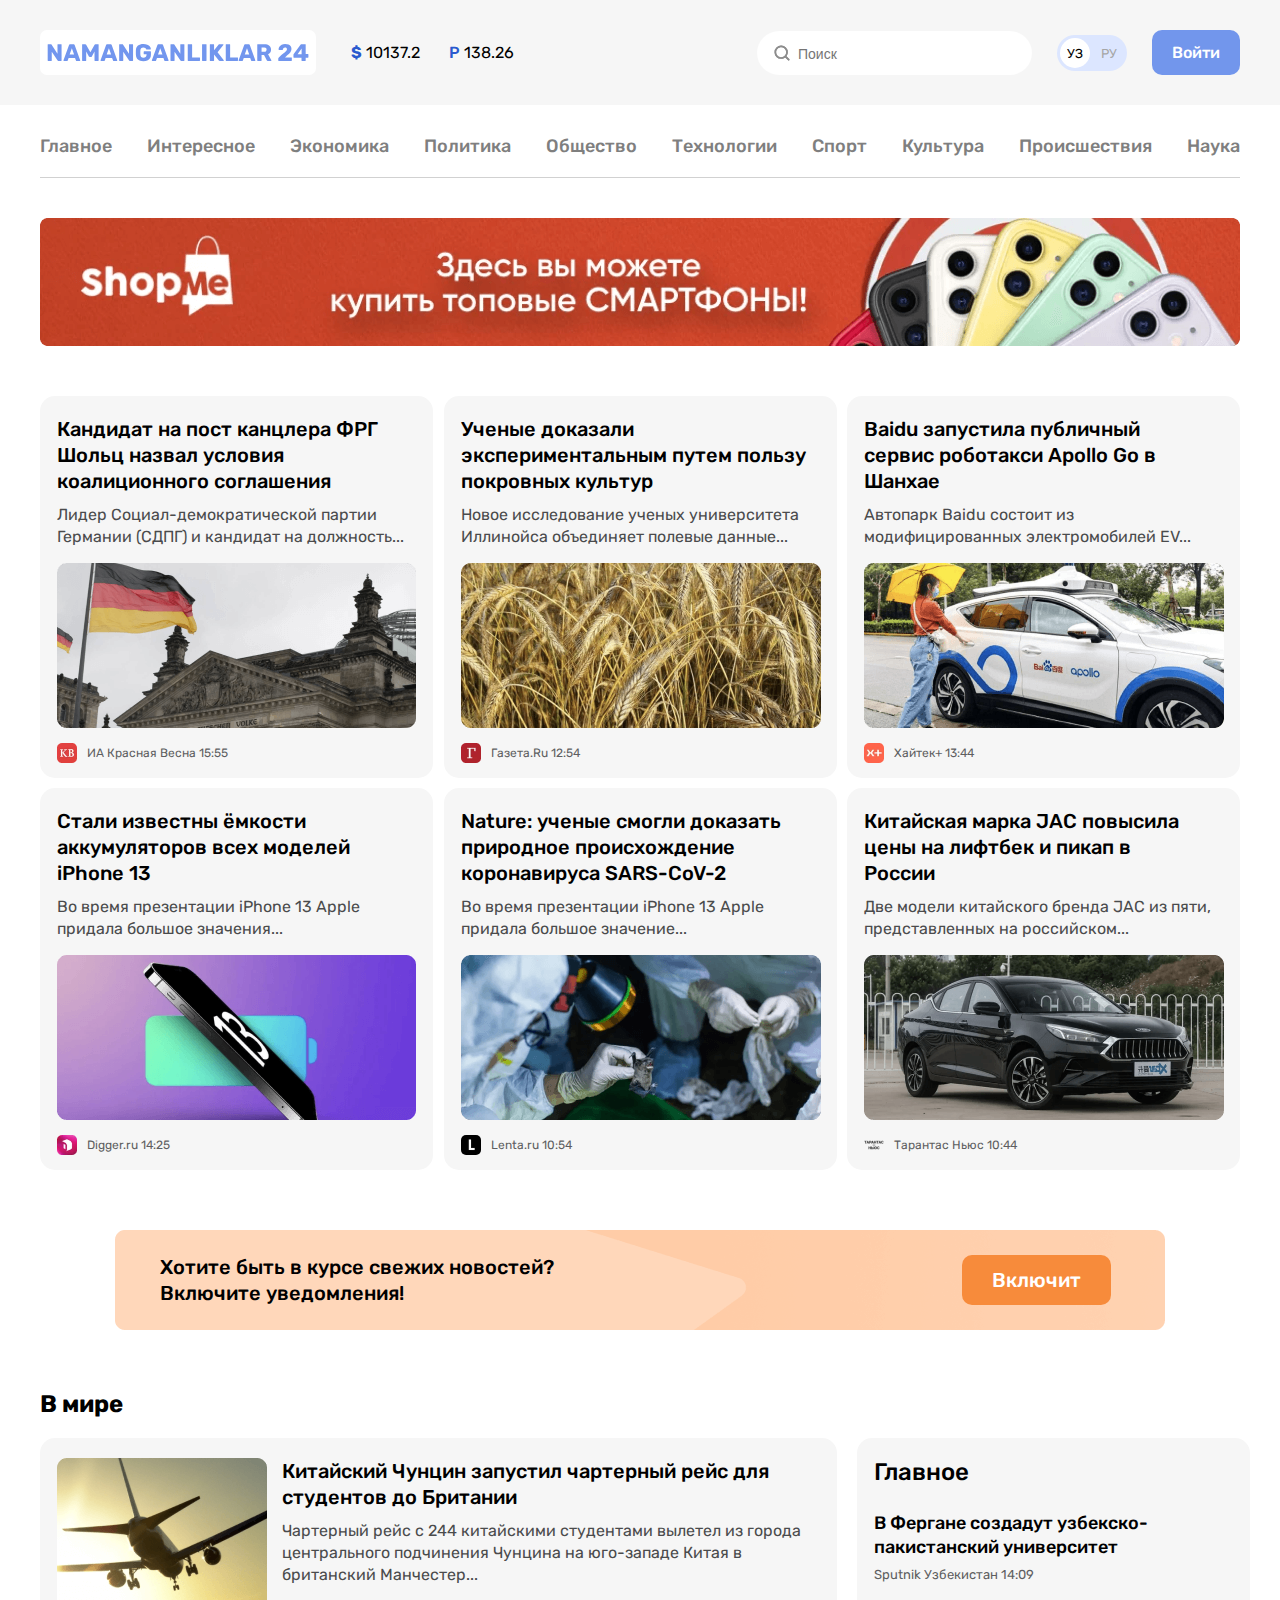
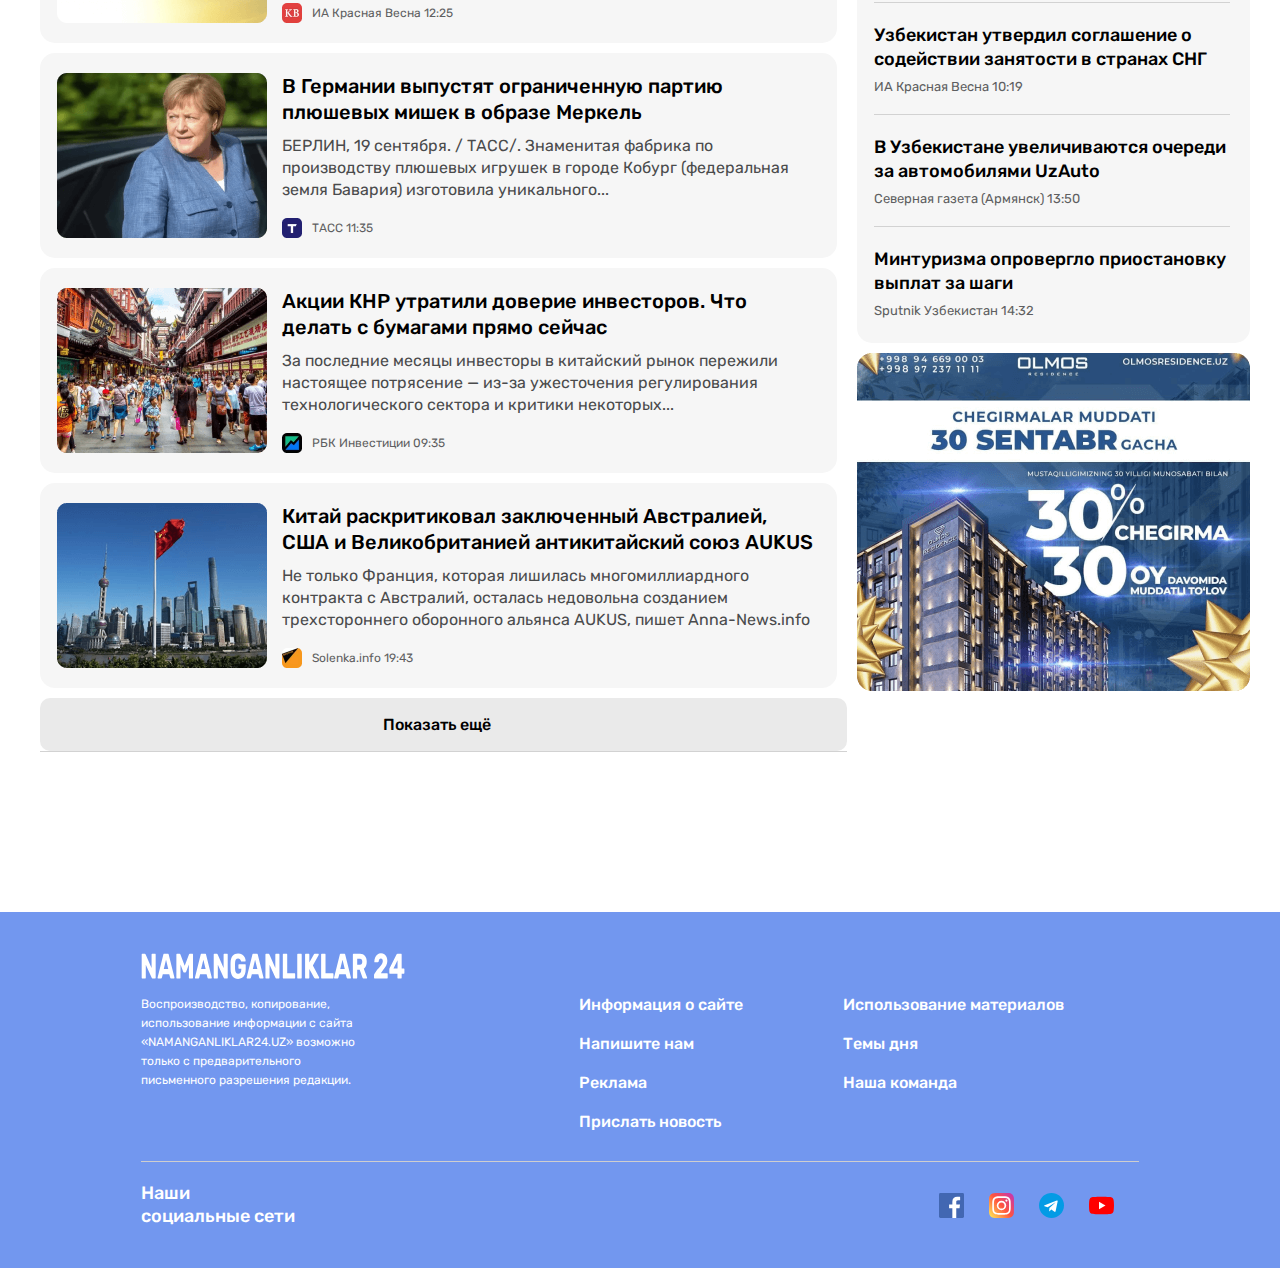
<file: index.html>
<!DOCTYPE html>
<html lang="ru">

<head>
  <meta charset="UTF-8">
  <meta name="viewport" content="width=device-width, initial-scale=1.0">
  <title>Namanganliklar 24</title>
  <link rel="stylesheet" href="./main.css">
</head>

<body>
  <!-- Site header begin -->
  <header class="site-header">
    <div class="site-header-start">
      <div class="container">
        <div class="site-header-inner">
          <div class="site-header-logo-wrapper flex-box">
            <a class="logo" href="./index.html">
              <img class="logo-img" src="./images/NAMANGANLIKLARlogo.svg" width="276" height="45"
                alt="NAMANGANLIKLAR 24 logo">
            </a>
            <div class="site-header-currency position-price">
              <ins class="site-header-price position-price"><mark class="site-header-currency-symbol">$</mark>
                10137.2</ins>
              <ins class="site-header-price"><mark class="site-header-currency-symbol-p">P</mark> 138.26</ins>
            </div>
          </div>
          <div class="site-header-search-wrapper flex-box">
            <form action="https://echo.htmlacademy.ru/" method="get" autocomplete="off">
              <input class="site-header-search" type="text" name="header_search" aria-label="Поиск" placeholder="Поиск">
            </form>
            <div class="sire-header-languages">
              <span class="sire-header-language-types sire-header-uz">УЗ</span>
              <span class="sire-header-language-types sire-header-ru">РУ</span>
            </div>
            <a class="site-header-login" href="#">Войти</a>
          </div>
        </div>
      </div>
    </div>
    <div class="site-header-end">
      <div class="container">
        <nav class="site-header-nav">
          <ul class="site-header-list flex-box">
            <li class="site-header-items">
              <a class="site-header-links" href="./index.html">Главное</a>
            </li>
            <li class="site-header-items">
              <a class="site-header-links" href="./interesting.html">Интересное</a>
            </li>
            <li class="site-header-items">
              <a class="site-header-links" href="#">Экономика</a>
            </li>
            <li class="site-header-items">
              <a class="site-header-links" href="#">Политика</a>
            </li>
            <li class="site-header-items">
              <a class="site-header-links" href="#">Общество</a>
            </li>
            <li class="site-header-items">
              <a class="site-header-links" href="./article.html">Технологии</a>
            </li>
            <li class="site-header-items">
              <a class="site-header-links" href="#">Спорт</a>
            </li>
            <li class="site-header-items">
              <a class="site-header-links" href="#">Культура</a>
            </li>
            <li class="site-header-items">
              <a class="site-header-links" href="#">Происшествия</a>
            </li>
            <li class="site-header-items">
              <a class="site-header-links" href="#">Наука</a>
            </li>
          </ul>
        </nav>
      </div>
    </div>
  </header>
  <!-- Site header end -->
  <!-- Site main begin -->
  <main class="site-main">
    <aside class="site-aside">
      <div class="container">
        <a class="site-aside-link" href="https://www.instagram.com/shopmeuz/" target="_blank">
          <img src="./images/shopme.png" width="1200" height="128" alt="New houses">
        </a>
      </div>
    </aside>
    <section class="site-main-hero">
      <div class="container">
        <h1 class="visually-hidden">Last news in the world</h1>
        <h2 class="visually-hidden">Stay up-to-date with the latest news on our site</h2>
        <ul class="hero-list">
          <li class="hero-items items-hero">
            <a class="site-hero-link" href="#">
              <h3 class="hero-title">
                Кандидат на пост канцлера ФРГ Шольц назвал условия коалиционного соглашения
              </h3>
              <p class="hero-description">
                Лидер Социал-демократической партии Германии (СДПГ) и кандидат на должность...
              </p>
              <img class="hero-img" src="./images/germany.png" width="359" height="165"
                alt="Кандидат на пост канцлера ФРГ Шольц назвал условия коалиционного соглашения">
              <time class="item-title item-title-kbm" datetime="2023-11-22 15:55">ИА Красная Весна 15:55</time>
            </a>
          </li>
          <li class="hero-items items-hero">
            <a class="site-hero-link" href="#">
              <h3 class="hero-title">
                Ученые доказали экспериментальным путем пользу покровных культур
              </h3>
              <p class="hero-description">
                Новое исследование ученых университета Иллинойса объединяет полевые данные...
              </p>
              <img class="hero-img" src="./images/ekspremintal.png" width="360" height="165"
                alt="Ученые доказали экспериментальным путем пользу покровных культур">
              <time class="item-title item-title-gazet" datetime="2023-11-22 12:54">Газета.Ru 12:54</time>
            </a>
          </li>
          <li class="hero-items items-hero">
            <a class="site-hero-link" href="#">
              <h3 class="hero-title">
                Baidu запустила публичный
                <br>
                сервис роботакси Apollo Go в Шанхае
              </h3>
              <p class="hero-description">
                Автопарк Baidu состоит из модифицированных электромобилей EV...
              </p>
              <img class="hero-img" src="./images/apollo.png" width="360" height="165"
                alt="Baidu запустила публичный сервис роботакси Apollo Go в Шанхае">
              <time class="item-title-xateg item-title" datetime="2023-11-22 13:44">Хайтек+ 13:44</time>
            </a>
          </li>
          <li class="hero-items">
            <a class="site-hero-link" href="#">
              <h3 class="hero-title">
                Стали известны ёмкости аккумуляторов всех моделей iPhone 13
              </h3>
              <p class="hero-description">
                Во время презентации iPhone 13 Apple придала большое значения...
              </p>
              <img class="hero-img" src="./images/appleiphone.png" width="359" height="165"
                alt="Стали известны ёмкости аккумуляторов всех моделей iPhone 13">
              <time class="item-title-digger item-title" datetime="2023-11-22 14:25">Digger.ru 14:25</time>
            </a>
          </li>
          <li class="hero-items">
            <a class="site-hero-link" href="#">
              <h3 class="hero-title">
                Nature: ученые смогли доказать природное происхождение коронавируса SARS-CoV-2
              </h3>
              <p class="hero-description">
                Во время презентации iPhone 13 Apple придала большое значение...
              </p>
              <img class="hero-img" src="./images/sars.png" width="360" height="165"
                alt="Nature: ученые смогли доказать природное происхождение коронавируса SARS-CoV-2">
              <time class="item-title-lent item-title" datetime="2023-11-22 10:54">Lenta.ru 10:54</time>
            </a>
          </li>
          <li class="hero-items">
            <a class="site-hero-link" href="#">
              <h3 class="hero-title">
                Китайская марка JAC повысила цены на лифтбек и пикап в
                <br>
                России
              </h3>
              <p class="hero-description">
                Две модели китайского бренда JAC из пяти, представленных на российском...
              </p>
              <img class="hero-img" src="./images/rossia.png" width="360" height="165"
                alt="Китайская марка JAC повысила цены на лифтбек и пикап в России">
              <time class="item-title-tarants item-title" datetime="2023-11-22 15:55">Тарантас Ньюс 10:44</time>
            </a>
          </li>
        </ul>
      </div>
    </section>
    <section class="main-section">
      <div class="container">
        <div class="section-wrapper">
          <div class="title-wrapper">
            <h2 class="section-title">
              Хотите быть в курсе свежих новостей? Включите уведомления!
            </h2>
          </div>
          <span class="section-link-wrapper">
            <a class="section-link" href="#">Включит</a>
          </span>
        </div>
      </div>
    </section>
    <section class="site-section">
      <div class="container">
        <h2 class="hero-site">В мире</h2>
        <div class="site-hero-wrapper">
          <div class="hero-site-wrapper">
            <ul class="hero-site-list-wrapper">
              <li class="hero-site-item-wrapper">
                <a class="hero-site-link" href="#">
                  <img class="site-item-img" width="210" height="165" src="./images/britaniy.png"
                    alt="Китайский Чунцин запустил чартерный рейс для студентов до Британии">
                  <div class="site-item-wrapper">
                    <h3 class="site-item">
                      Китайский Чунцин запустил чартерный рейс для студентов до Британии
                    </h3>
                    <p class="site-description">
                      Чартерный рейс с 244 китайскими студентами вылетел из города центрального подчинения Чунцина на
                      юго-западе Китая в британский Манчестер...
                    </p>
                    <time class="item-title-kb item-title" datetime="2023-11-22 12:25">
                      ИА Красная Весна 12:25
                    </time>
                  </div>
                </a>
              </li>
              <li class="hero-site-item-wrapper">
                <a class="hero-site-link" href="#">
                  <img class="site-item-img" width="210" height="165" src="./images/merkel.png"
                    alt="В Германии выпустят ограниченную партию плюшевых мишек в образе Меркель">
                  <div class="site-item-wrapper">
                    <h3 class="site-item">
                      В Германии выпустят ограниченную партию плюшевых мишек в образе Меркель
                    </h3>
                    <p class="site-description">
                      БЕРЛИН, 19 сентября. / ТАСС/. Знаменитая фабрика по производству плюшевых игрушек в городе Кобург
                      (федеральная земля Бавария) изготовила уникального...
                    </p>
                    <time class="item-title-tass item-title" datetime="2023-11-22 11:35">
                      ТАСС 11:35
                    </time>
                  </div>
                </a>
              </li>
              <li class="hero-site-item-wrapper">
                <a class="hero-site-link" href="#">
                  <img class="site-item-img" width="210" height="165" src="./images/knp.png"
                    alt="Акции КНР утратили доверие инвесторов. Что делать с бумагами прямо сейчас">
                  <div class="site-item-wrapper">
                    <h3 class="site-item">
                      Акции КНР утратили доверие инвесторов. Что делать с бумагами прямо сейчас
                    </h3>
                    <p class="site-description">
                      За последние месяцы инвесторы в китайский рынок пережили настоящее потрясение — из-за ужесточения
                      регулирования технологического сектора и критики некоторых...
                    </p>
                    <time class="item-title-rbk item-title" datetime="2023-11-22 09:35">
                      РБК Инвестиции 09:35
                    </time>
                  </div>
                </a>
              </li>
              <li class="hero-site-item-wrapper">
                <a class="hero-site-link" href="#">
                  <img class="site-item-img" width="210" height="165" src="./images/aqsh.png"
                    alt="Китай раскритиковал заключенный Австралией, США и Великобританией антикитайский союз AUKUS">
                  <div class="site-item-wrapper">
                    <h3 class="site-item">
                      Китай раскритиковал заключенный Австралией, США и Великобританией антикитайский союз AUKUS
                    </h3>
                    <p class="site-description">
                      Не только Франция, которая лишилась многомиллиардного контракта с Австралий, осталась недовольна
                      созданием трехстороннего оборонного альянса AUKUS, пишет Anna-News.info
                    </p>
                    <time class="item-title-icon item-title" datetime="2023-11-22 19:43">
                      Solenka.info 19:43
                    </time>
                  </div>
                </a>
              </li>
            </ul>
            <a class="site-hero-continuation" href="#">Показать ещё</a>
          </div>
          <div class="site-hero-inner-wrapper">
            <div class="hero-site-inner-wrapper">
              <h3 class="site-inner">
                Главное
              </h3>
              <div class="site-inner-item-wrapper">
                <h4 class="site-inner-item">
                  В Фергане создадут узбекско-пакистанский университет
                </h4>
                <time class="site-inner-datatime" datetime="2023-11-22 14:09">Sputnik Узбекистан 14:09</time>
              </div>
              <div class="site-inner-item-wrapper">
                <h4 class="site-inner-item">
                  Узбекистан утвердил соглашение о содействии занятости в странах СНГ
                </h4>
                <time class="site-inner-datatime" datetime="2023-11-22 14:09">ИА Красная Весна 10:19</time>
              </div>
              <div class="site-inner-item-wrapper">
                <h4 class="site-inner-item">
                  В Узбекистане увеличиваются очереди за автомобилями UzAuto
                </h4>
                <time class="site-inner-datatime" datetime="2023-11-22 14:09">Северная газета (Армянск) 13:50</time>
              </div>
              <div class="site-inner-item-wrapper wrapper">
                <h4 class="site-inner-item">
                  Минтуризма опровергло приостановку выплат за шаги
                </h4>
                <time class="site-inner-datatime inner-datatime" datetime="2023-11-22 14:09">Sputnik Узбекистан
                  14:32</time>
              </div>
            </div>
            <aside class="site-inner-aside">
              <a class="site-inner-aside-link" href="https://domtut.uz/nedvizhimost/zhiloj-kompleks-olmos-residence"
                target="_blank">
                <img src="./images/olmosresidence.png" width="393" height="338" alt="Olmos Residence">
              </a>
            </aside>
          </div>
        </div>
      </div>
    </section>
  </main>
  <!-- Site main end -->
  <!-- Site footer begin -->
  <footer class="site-footer">
    <div class="container">
      <div class="site-footer-wrapper-start">
        <div class="site-footer-wrapper">
          <img class="site-footer-img" src="./images/logo.svg" width="264" height="28" alt="NAMANGANLIKLAR 24 logo">
          <div class="footer-description-wrapper">
            <p class="site-footer-description">
              Воспроизводство, копирование, использование информации с сайта «NAMANGANLIKLAR24.UZ» возможно только с
              предварительного письменного разрешения редакции.
            </p>
          </div>
        </div>
        <div class="footer-list-wrapper">
          <ul class="site-footer-list footer-list">
            <li class="site-footer-item">
              <a class="site-footer-link" href="#">Информация о сайте</a>
            </li>
            <li class="site-footer-item">
              <a class="site-footer-link" href="./logen.html">Напишите нам</a>
            </li>
            <li class="site-footer-item">
              <a class="site-footer-link" href="#">Реклама</a>
            </li>
            <li class="site-footer-item">
              <a class="site-footer-link" href="#">Прислать новость</a>
            </li>
          </ul>
          <ul class="site-footer-list">
            <li class="site-footer-item">
              <a class="site-footer-link" href="#">Использование материалов</a>
            </li>
            <li class="site-footer-item">
              <a class="site-footer-link" href="#">Темы дня</a>
            </li>
            <li class="site-footer-item">
              <a class="site-footer-link" href="#">Наша команда</a>
            </li>
          </ul>
        </div>
      </div>
      <div class="site-footer-wrapper-end">
        <span class="site-title">
          Наши социальные сети
        </span>
        <ul class="site-title-line">
          <li class="site-title-item">
            <a class="site-title-link"
              href="https://www.facebook.com/campaign/landing.php?campaign_id=11554070363&extra_1=s%7Cc%7C477437435741%7Ce%7Cfacebook%7C&placement=&creative=477437435741&keyword=facebook&partner_id=googlesem&extra_2=campaignid%3D11554070363%26adgroupid%3D112923417056%26matchtype%3De%26network%3Dg%26source%3Dnotmobile%26search_or_content%3Ds%26device%3Dc%26devicemodel%3D%26adposition%3D%26target%3D%26targetid%3Dkwd-541132862%26loc_physical_ms%3D1028523%26loc_interest_ms%3D%26feeditemid%3D%26param1%3D%26param2%3D&gclid=Cj0KCQiA6vaqBhCbARIsACF9M6nOyXIqr3RN1KxSSHKs4hI5fKLBteiJV0bnnWic4iJJ_VlGL-Ox4G4aAg68EALw_wcB"
              target="_blank">
              <img class="site-title-img" src="./images/facebook.svg" width="25" height="25" alt="Facebook">
            </a>
          </li>
          <li class="site-title-item">
            <a class="site-title-link" href="https://www.instagram.com/" target="_blank">
              <img class="site-title-img" src="./images/instagram.svg" width="25" height="25" alt="Instagram">
            </a>
          </li>
          <li class="site-title-item">
            <a class="site-title-link" href="https://web.telegram.org/a/" target="_blank">
              <img class="site-title-img" src="./images/telegram.svg" width="25" height="25" alt="Telegram">
            </a>
          </li>
          <li class="site-title-item">
            <a class="site-title-link" href="https://www.youtube.com/" target="_blank">
              <img class="site-title-img" src="./images/youtube.svg" width="25" height="25" alt="You Tube">
            </a>
          </li>
        </ul>
      </div>
    </div>
  </footer>
  <!-- Site footer end -->
</body>

</html>
</file>
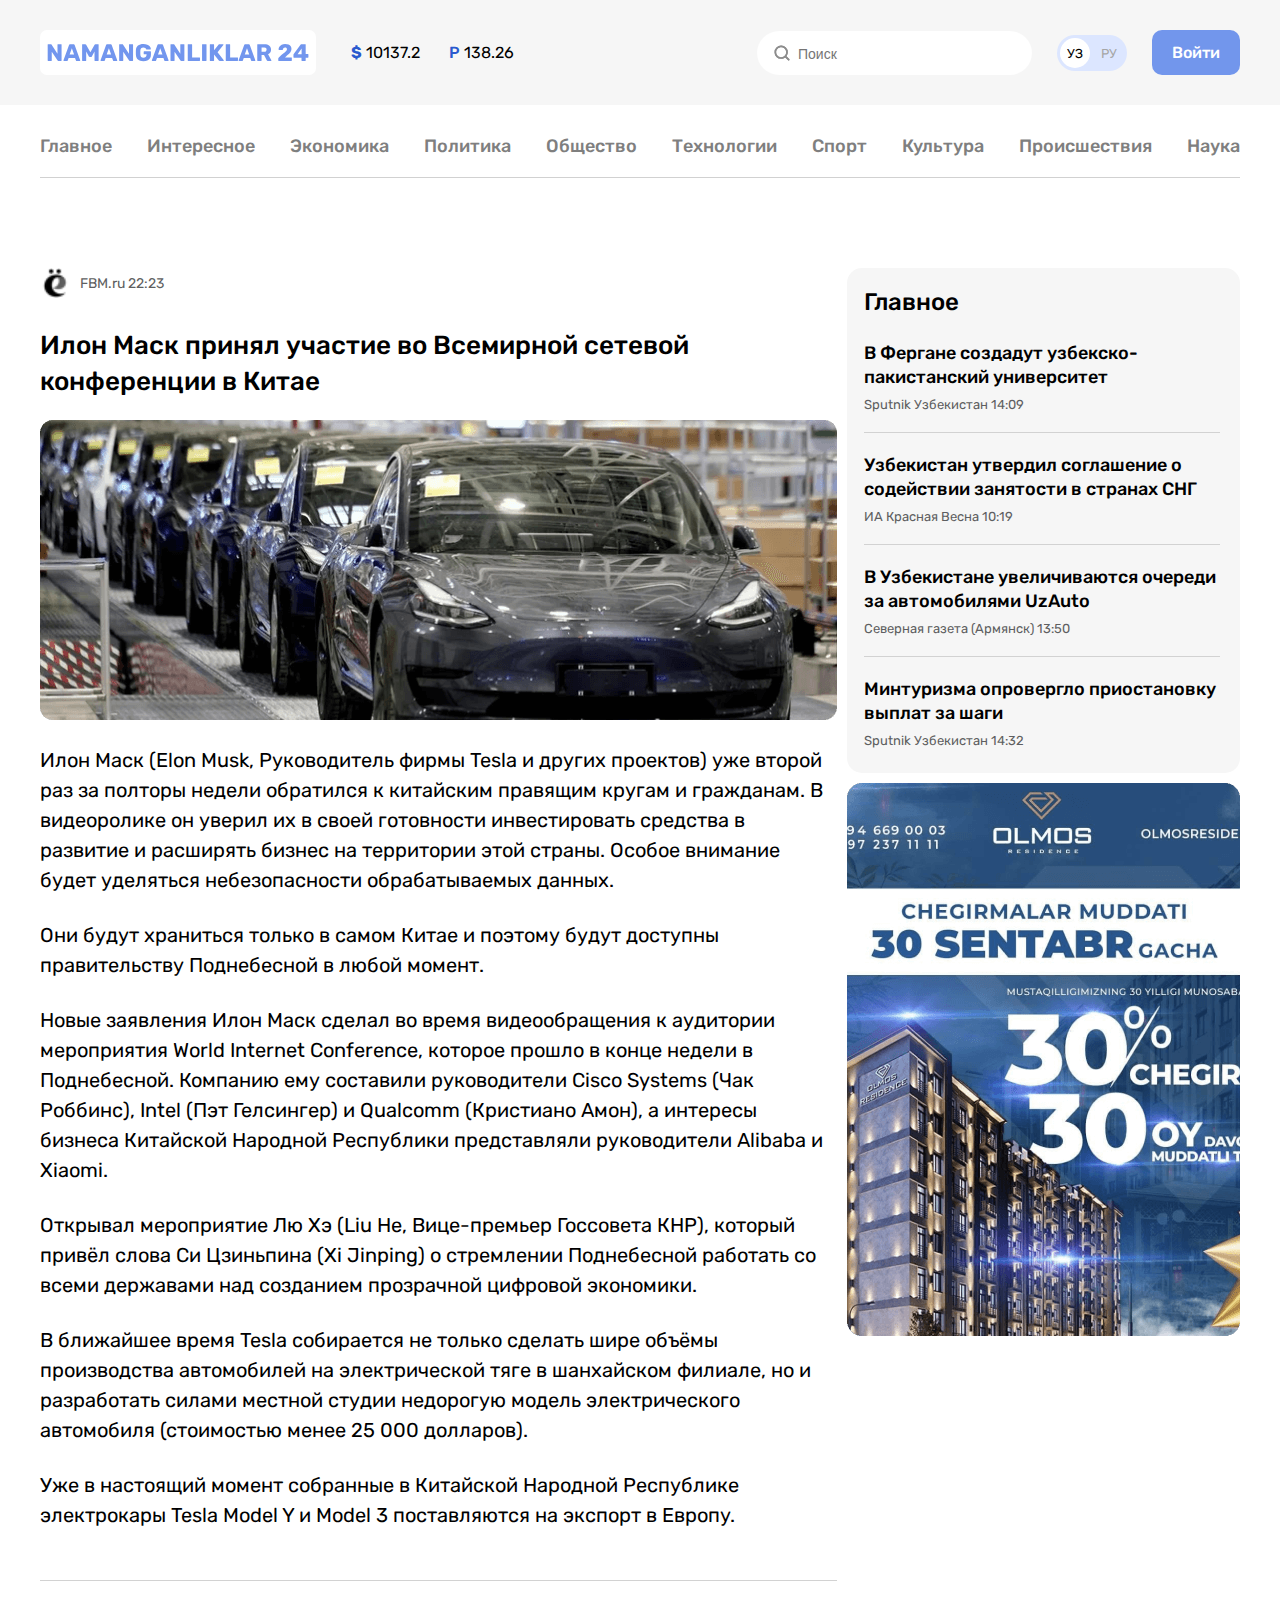
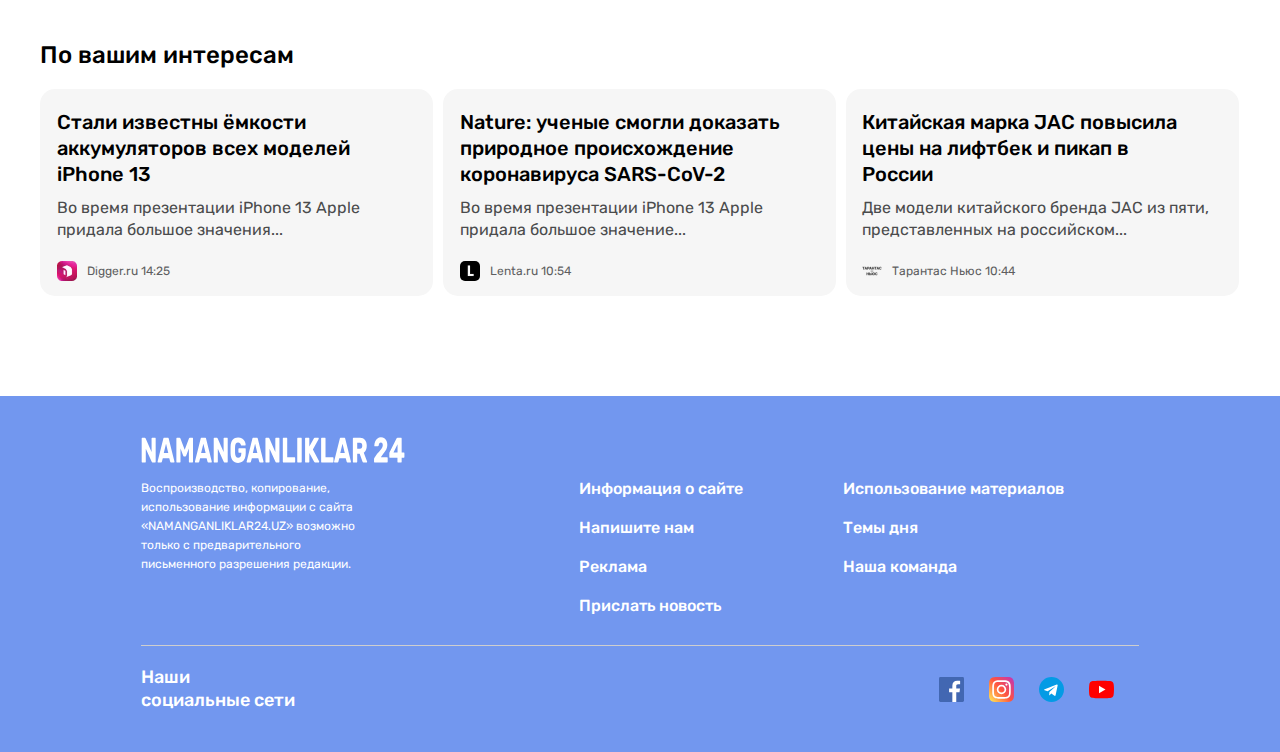
<file: article.html>
<!DOCTYPE html>
<html lang="ru">

<head>
  <meta charset="UTF-8">
  <meta name="viewport" content="width=device-width, initial-scale=1.0">
  <title>Namanganliklar 24</title>
  <link rel="stylesheet" href="./main.css">
</head>

<body>
  <!-- Site header begin -->
  <header class="site-header">
    <div class="site-header-start">
      <div class="container">
        <div class="site-header-inner">
          <div class="site-header-logo-wrapper flex-box">
            <a class="logo" href="./index.html">
              <img class="logo-img" src="./images/NAMANGANLIKLARlogo.svg" width="276" height="45"
                alt="NAMANGANLIKLAR 24 logo">
            </a>
            <div class="site-header-currency position-price">
              <ins class="site-header-price position-price"><mark class="site-header-currency-symbol">$</mark>
                10137.2</ins>
              <ins class="site-header-price"><mark class="site-header-currency-symbol-p">P</mark> 138.26</ins>
            </div>
          </div>
          <div class="site-header-search-wrapper flex-box">
            <form action="https://echo.htmlacademy.ru/" method="get" autocomplete="off">
              <input class="site-header-search" type="text" name="header_search" aria-label="Поиск" placeholder="Поиск">
            </form>
            <div class="sire-header-languages">
              <span class="sire-header-language-types sire-header-uz">УЗ</span>
              <span class="sire-header-language-types sire-header-ru">РУ</span>
            </div>
            <a class="site-header-login" href="#">Войти</a>
          </div>
        </div>
      </div>
    </div>
    <div class="site-header-end">
      <div class="container">
        <nav class="site-header-nav">
          <ul class="site-header-list flex-box">
            <li class="site-header-items">
              <a class="site-header-links" href="./index.html">Главное</a>
            </li>
            <li class="site-header-items">
              <a class="site-header-links" href="./interesting.html">Интересное</a>
            </li>
            <li class="site-header-items">
              <a class="site-header-links" href="#">Экономика</a>
            </li>
            <li class="site-header-items">
              <a class="site-header-links" href="#">Политика</a>
            </li>
            <li class="site-header-items">
              <a class="site-header-links" href="#">Общество</a>
            </li>
            <li class="site-header-items">
              <a class="site-header-links" href="./article.html">Технологии</a>
            </li>
            <li class="site-header-items">
              <a class="site-header-links" href="#">Спорт</a>
            </li>
            <li class="site-header-items">
              <a class="site-header-links" href="#">Культура</a>
            </li>
            <li class="site-header-items">
              <a class="site-header-links" href="#">Происшествия</a>
            </li>
            <li class="site-header-items">
              <a class="site-header-links" href="#">Наука</a>
            </li>
          </ul>
        </nav>
      </div>
    </div>
  </header>
  <!-- Site header end -->
  <!-- Site main begin -->
  <main class="site-main">
    <section class="hero">
      <div class="container">
        <div class="site-hero-wrapper">
          <div class="hero-site-wrapper">
            <span class="hero-item-wrapper">
              <img class="hero-item-img" width="30" height="30" src="./images/eicon.png" alt="E icon">
              <time class="hero-item-time" datetime="2023-11-22 22:23">FBM.ru 22:23</time>
            </span>
            <h3 class="title-hero">
              Илон Маск принял участие во Всемирной сетевой конференции в Китае
            </h3>
            <img class="hero-title-img" src="./images/ilonmask.png" width="797" height="300"
              alt="Илон Маск принял участие во Всемирной сетевой конференции в Китае">
            <div class="hero-item-title">
              <p class="title-description">
                Илон Маск (Elon Musk, Руководитель фирмы Tesla и других проектов) уже второй
                раз за полторы недели обратился к китайским правящим кругам и гражданам. В видеоролике он уверил их в
                своей готовности инвестировать средства в развитие и расширять бизнес на территории этой страны. Особое
                внимание будет уделяться небезопасности обрабатываемых данных.
              </p>
              <p class="title-description">
                Они будут храниться только в самом Китае и поэтому будут доступны
                правительству Поднебесной в любой момент.
              </p>
              <p class="title-description">
                Новые заявления Илон Маск сделал во время видеообращения к аудитории
                мероприятия World Internet Conference, которое прошло в конце недели в Поднебесной. Компанию ему
                составили руководители Cisco Systems (Чак Роббинс), Intel (Пэт Гелсингер) и Qualcomm (Кристиано Амон), а
                интересы бизнеса Китайской Народной Республики представляли руководители Alibaba и Xiaomi.
              </p>
              <p class="title-description">
                Открывал мероприятие Лю Хэ (Liu He, Вице-премьер Госсовета КНР), который
                привёл слова Си Цзиньпина (Xi Jinping) о стремлении Поднебесной работать со всеми державами над
                созданием прозрачной цифровой экономики.
              </p>
              <p class="title-description">
                В ближайшее время Tesla собирается не только сделать шире объёмы производства
                автомобилей на электрической тяге в шанхайском филиале, но и разработать силами местной студии недорогую
                модель электрического автомобиля (стоимостью менее 25 000 долларов).
              </p>
              <p class="title-description">
                Уже в настоящий момент собранные в Китайской Народной Республике электрокары
                Tesla Model Y и Model 3 поставляются на экспорт в Европу.
              </p>
            </div>
          </div>
          <div class="site-hero-inner-wrapper">
            <div class="hero-site-inner-wrapper">
              <h3 class="site-inner">
                Главное
              </h3>
              <div class="site-inner-item-wrapper">
                <h4 class="site-inner-item">
                  В Фергане создадут узбекско-пакистанский университет
                </h4>
                <time class="site-inner-datatime" datetime="2023-11-22 14:09">Sputnik Узбекистан 14:09</time>
              </div>
              <div class="site-inner-item-wrapper">
                <h4 class="site-inner-item">
                  Узбекистан утвердил соглашение о содействии занятости в странах СНГ
                </h4>
                <time class="site-inner-datatime" datetime="2023-11-22 14:09">ИА Красная Весна 10:19</time>
              </div>
              <div class="site-inner-item-wrapper">
                <h4 class="site-inner-item">
                  В Узбекистане увеличиваются очереди за автомобилями UzAuto
                </h4>
                <time class="site-inner-datatime" datetime="2023-11-22 14:09">Северная газета (Армянск) 13:50</time>
              </div>
              <div class="site-inner-item-wrapper wrapper">
                <h4 class="site-inner-item">
                  Минтуризма опровергло приостановку выплат за шаги
                </h4>
                <time class="site-inner-datatime inner-datatime" datetime="2023-11-22 14:09">Sputnik Узбекистан
                  14:32</time>
              </div>
            </div>
            <aside class="site-inner-aside">
              <a class="site-inner-aside-link" href="https://domtut.uz/nedvizhimost/zhiloj-kompleks-olmos-residence"
                target="_blank">
                <img src="./images/olmos.png" width="393" height="553" alt="Olmos Residence">
              </a>
            </aside>
          </div>
        </div>
        <h3 class="site-hero-title">
          По вашим интересам
        </h3>
        <ul class="hero-list-itms">
          <li class="hero-item">
            <a class="site-hero-link" href="#">
              <h3 class="hero-title">
                Стали известны ёмкости аккумуляторов всех моделей iPhone 13
              </h3>
              <p class="hero-description description">
                Во время презентации iPhone 13 Apple придала большое значения...
              </p>
              <time class="item-title item-title-digger" datetime="2023-11-22 14:25">
                Digger.ru 14:25
              </time>
            </a>
          </li>
          <li class="hero-item">
            <a class="site-hero-link" href="#">
              <h3 class="hero-title">
                Nature: ученые смогли доказать природное происхождение коронавируса SARS-CoV-2
              </h3>
              <p class="hero-description description">
                Во время презентации iPhone 13 Apple придала большое значение...
              </p>
              <time class="item-title item-title-lent" datetime="2023-11-22 10:54">Lenta.ru 10:54</time>
            </a>
          </li>
          <li class="hero-item">
            <a class="site-hero-link" href="#">
              <h3 class="hero-title">
                Китайская марка JAC повысила цены на лифтбек и пикап в
                <br>
                России
              </h3>
              <p class="hero-description description">
                Две модели китайского бренда JAC из пяти, представленных на российском...
              </p>
              <time class="item-title item-title-tarants" datetime="2023-11-22 15:55">Тарантас Ньюс 10:44</time>
            </a>
          </li>
        </ul>
      </div>
    </section>
  </main>
  <!-- Site main end -->
  <!-- Site footer begin -->
  <footer class="site-footer">
    <div class="container">
      <div class="site-footer-wrapper-start">
        <div class="site-footer-wrapper">
          <img class="site-footer-img" src="./images/logo.svg" width="264" height="28" alt="NAMANGANLIKLAR 24 logo">
          <div class="footer-description-wrapper">
            <p class="site-footer-description">
              Воспроизводство, копирование, использование информации с сайта «NAMANGANLIKLAR24.UZ» возможно только с
              предварительного письменного разрешения редакции.
            </p>
          </div>
        </div>
        <div class="footer-list-wrapper">
          <ul class="site-footer-list footer-list">
            <li class="site-footer-item">
              <a class="site-footer-link" href="#">Информация о сайте</a>
            </li>
            <li class="site-footer-item">
              <a class="site-footer-link" href="./logen.html">Напишите нам</a>
            </li>
            <li class="site-footer-item">
              <a class="site-footer-link" href="#">Реклама</a>
            </li>
            <li class="site-footer-item">
              <a class="site-footer-link" href="#">Прислать новость</a>
            </li>
          </ul>
          <ul class="site-footer-list">
            <li class="site-footer-item">
              <a class="site-footer-link" href="#">Использование материалов</a>
            </li>
            <li class="site-footer-item">
              <a class="site-footer-link" href="#">Темы дня</a>
            </li>
            <li class="site-footer-item">
              <a class="site-footer-link" href="#">Наша команда</a>
            </li>
          </ul>
        </div>
      </div>
      <div class="site-footer-wrapper-end">
        <span class="site-title">
          Наши социальные сети
        </span>
        <ul class="site-title-line">
          <li class="site-title-item">
            <a class="site-title-link"
              href="https://www.facebook.com/campaign/landing.php?campaign_id=11554070363&extra_1=s%7Cc%7C477437435741%7Ce%7Cfacebook%7C&placement=&creative=477437435741&keyword=facebook&partner_id=googlesem&extra_2=campaignid%3D11554070363%26adgroupid%3D112923417056%26matchtype%3De%26network%3Dg%26source%3Dnotmobile%26search_or_content%3Ds%26device%3Dc%26devicemodel%3D%26adposition%3D%26target%3D%26targetid%3Dkwd-541132862%26loc_physical_ms%3D1028523%26loc_interest_ms%3D%26feeditemid%3D%26param1%3D%26param2%3D&gclid=Cj0KCQiA6vaqBhCbARIsACF9M6nOyXIqr3RN1KxSSHKs4hI5fKLBteiJV0bnnWic4iJJ_VlGL-Ox4G4aAg68EALw_wcB"
              target="_blank">
              <img class="site-title-img" src="./images/facebook.svg" width="25" height="25" alt="Facebook">
            </a>
          </li>
          <li class="site-title-item">
            <a class="site-title-link" href="https://www.instagram.com/" target="_blank">
              <img class="site-title-img" src="./images/instagram.svg" width="25" height="25" alt="Instagram">
            </a>
          </li>
          <li class="site-title-item">
            <a class="site-title-link" href="https://web.telegram.org/a/" target="_blank">
              <img class="site-title-img" src="./images/telegram.svg" width="25" height="25" alt="Telegram">
            </a>
          </li>
          <li class="site-title-item">
            <a class="site-title-link" href="https://www.youtube.com/" target="_blank">
              <img class="site-title-img" src="./images/youtube.svg" width="25" height="25" alt="You Tube">
            </a>
          </li>
        </ul>
      </div>
    </div>
  </footer>
  <!-- Site footer end -->
</body>

</html>
</file>
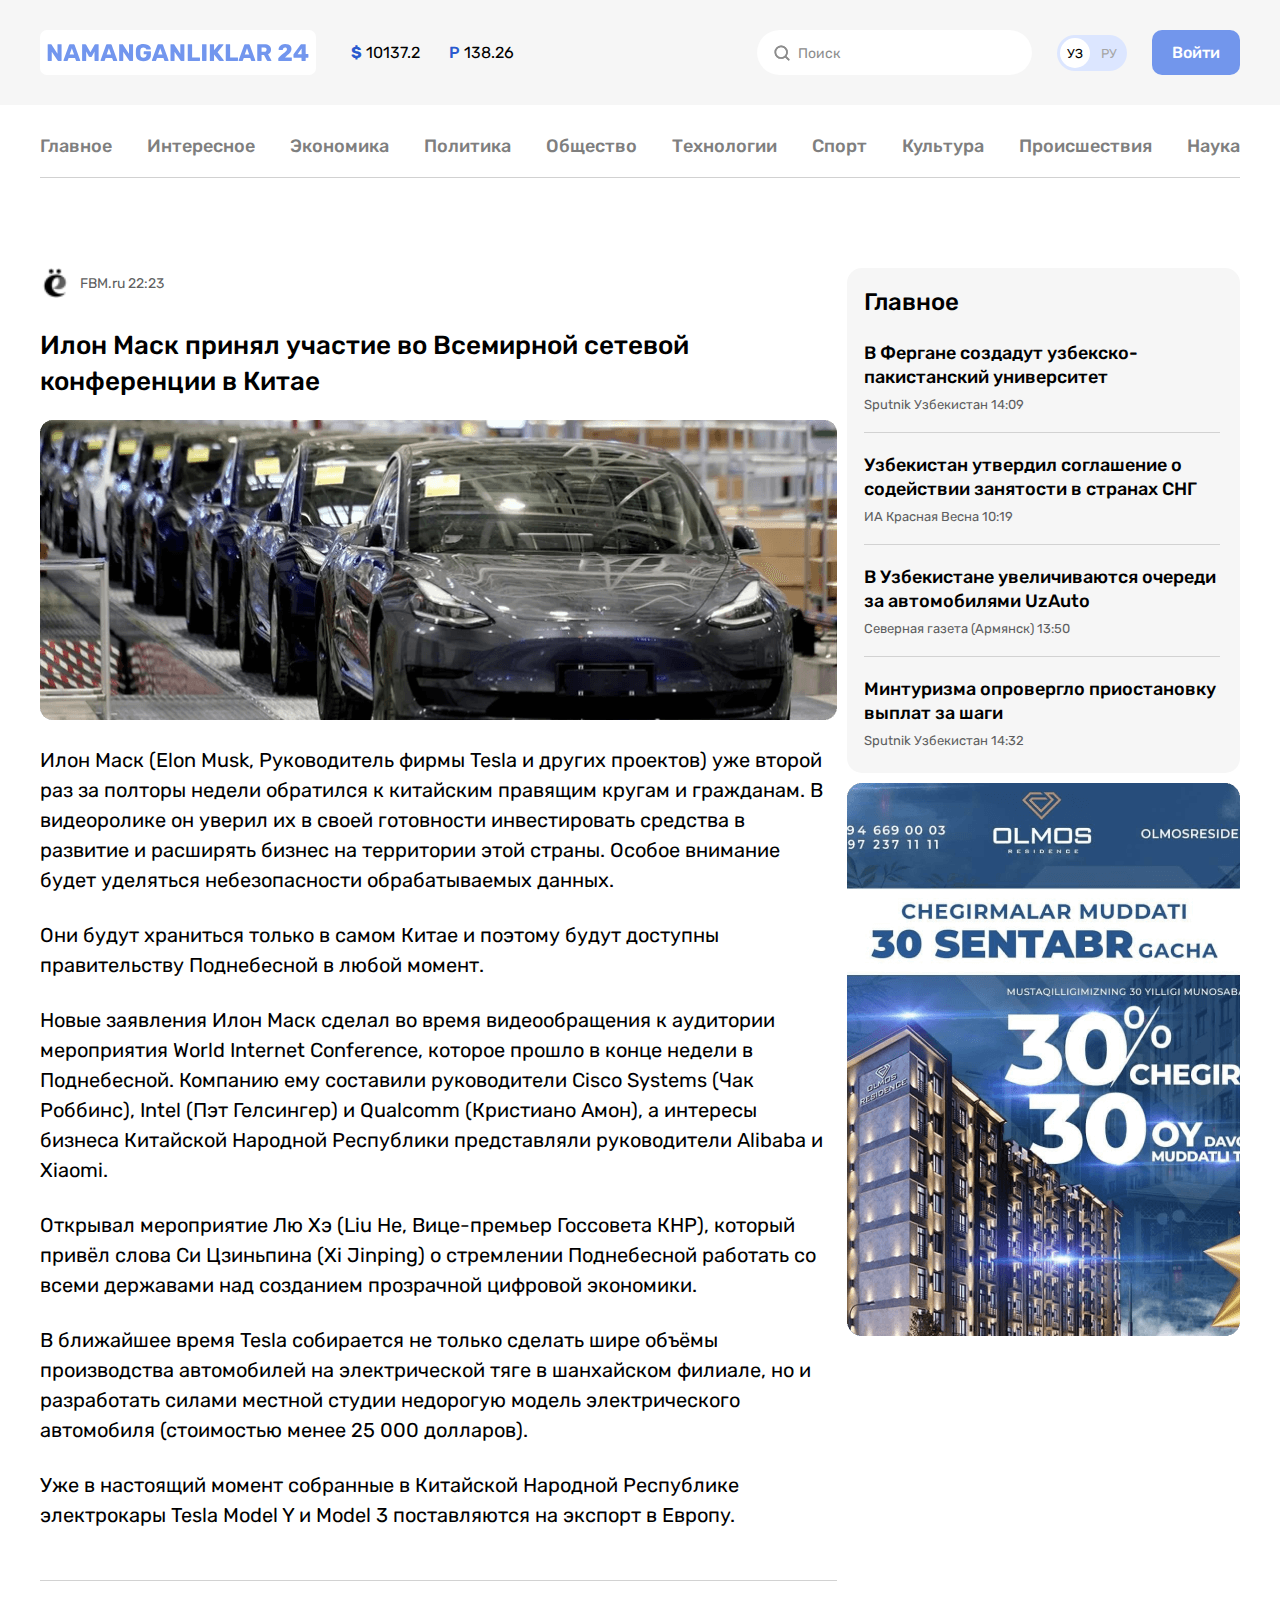
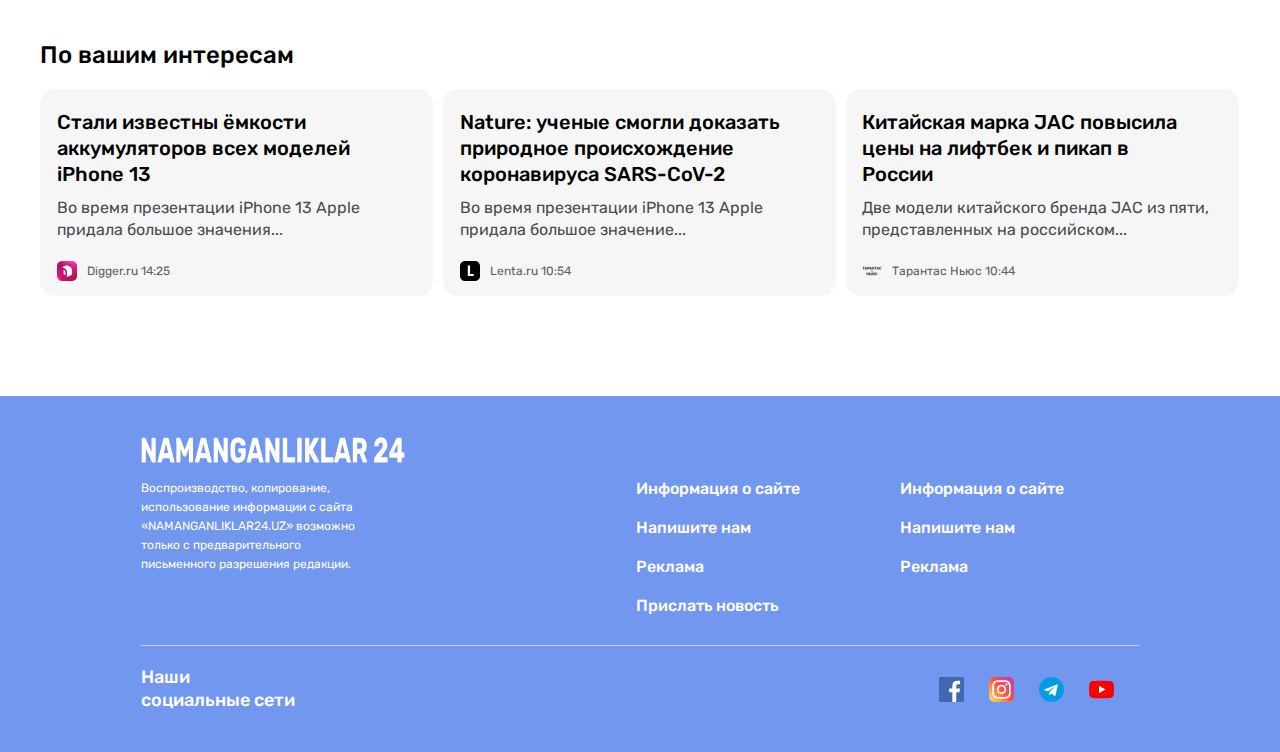
<file: fbm.html>
<!DOCTYPE html>
<html lang="ru">

<head>
  <meta charset="UTF-8">
  <meta name="viewport" content="width=device-width, initial-scale=1.0">
  <title>Namanganliklar 24</title>
  <link rel="stylesheet" href="./main.css">
</head>

<body>
  <!-- Site header begin -->
  <header class="site-header">
    <div class="site-header-start">
      <div class="container">
        <div class="site-header-inner">
          <div class="site-header-logo-wrapper flex-box">
            <a class="logo" href="./index.html">
              <img class="logo-img" src="./images/NAMANGANLIKLARlogo.svg" width="276" height="45"
                alt="NAMANGANLIKLAR 24 logo">
            </a>
            <div class="site-header-currency position-price">
              <ins class="site-header-price position-price"><mark class="site-header-currency-symbol">$</mark>
                10137.2</ins>
              <ins class="site-header-price"><mark class="site-header-currency-symbol-p">P</mark> 138.26</ins>
            </div>
          </div>
          <div class="site-header-search-wrapper flex-box">
            <div class="site-header-search">
              Поиск
            </div>
            <div class="sire-header-languages">
              <span class="sire-header-language-types sire-header-uz">УЗ</span>
              <span class="sire-header-language-types sire-header-ru">РУ</span>
            </div>
            <a class="site-header-login" href="#">Войти</a>
          </div>
        </div>
      </div>
    </div>
    <div class="site-header-end">
      <div class="container">
        <nav class="site-header-nav">
          <ul class="site-header-list flex-box">
            <li class="site-header-items">
              <a class="site-header-links" href="./index.html">Главное</a>
            </li>
            <li class="site-header-items">
              <a class="site-header-links" href="./interesnoy.html">Интересное</a>
            </li>
            <li class="site-header-items">
              <a class="site-header-links" href="#">Экономика</a>
            </li>
            <li class="site-header-items">
              <a class="site-header-links" href="#">Политика</a>
            </li>
            <li class="site-header-items">
              <a class="site-header-links" href="#">Общество</a>
            </li>
            <li class="site-header-items">
              <a class="site-header-links" href="#">Технологии</a>
            </li>
            <li class="site-header-items">
              <a class="site-header-links" href="#">Спорт</a>
            </li>
            <li class="site-header-items">
              <a class="site-header-links" href="#">Культура</a>
            </li>
            <li class="site-header-items">
              <a class="site-header-links" href="#">Происшествия</a>
            </li>
            <li class="site-header-items">
              <a class="site-header-links" href="#">Наука</a>
            </li>
          </ul>
        </nav>
      </div>
    </div>
  </header>
  <!-- Site header end -->
  <!-- Site main begin -->
  <main class="site-main">
    <section class="hero">
      <div class="container">
        <div class="site-hero-wrapper">
          <div class="hero-site-wrapper">
            <span class="hero-item-wrapper">
              <img class="hero-item-img" width="30" height="30" src="./images/eicon.png" alt="E icon">
              <time class="hero-item-time" datetime="2023-11-22 22:23">FBM.ru 22:23</time>
            </span>
            <h3 class="title-hero">
              Илон Маск принял участие во Всемирной сетевой конференции в Китае
            </h3>
            <img class="hero-title-img" src="./images/ilonmask.png" width="797" height="300"
              alt="Илон Маск принял участие во Всемирной сетевой конференции в Китае">
            <div class="hero-item-title">
              <p class="title-description">
                Илон Маск (Elon Musk, Руководитель фирмы Tesla и других проектов) уже второй
                раз за полторы недели обратился к китайским правящим кругам и гражданам. В видеоролике он уверил их в
                своей готовности инвестировать средства в развитие и расширять бизнес на территории этой страны. Особое
                внимание будет уделяться небезопасности обрабатываемых данных.
              </p>
              <p class="title-description">
                Они будут храниться только в самом Китае и поэтому будут доступны
                правительству Поднебесной в любой момент.
              </p>
              <p class="title-description">
                Новые заявления Илон Маск сделал во время видеообращения к аудитории
                мероприятия World Internet Conference, которое прошло в конце недели в Поднебесной. Компанию ему
                составили руководители Cisco Systems (Чак Роббинс), Intel (Пэт Гелсингер) и Qualcomm (Кристиано Амон), а
                интересы бизнеса Китайской Народной Республики представляли руководители Alibaba и Xiaomi.
              </p>
              <p class="title-description">
                Открывал мероприятие Лю Хэ (Liu He, Вице-премьер Госсовета КНР), который
                привёл слова Си Цзиньпина (Xi Jinping) о стремлении Поднебесной работать со всеми державами над
                созданием прозрачной цифровой экономики.
              </p>
              <p class="title-description">
                В ближайшее время Tesla собирается не только сделать шире объёмы производства
                автомобилей на электрической тяге в шанхайском филиале, но и разработать силами местной студии недорогую
                модель электрического автомобиля (стоимостью менее 25 000 долларов).
              </p>
              <p class="title-description">
                Уже в настоящий момент собранные в Китайской Народной Республике электрокары
                Tesla Model Y и Model 3 поставляются на экспорт в Европу.
              </p>
            </div>
          </div>
          <div class="site-hero-inner-wrapper">
            <div class="hero-site-inner-wrapper">
              <h3 class="site-inner">
                Главное
              </h3>
              <div class="site-inner-item-wrapper">
                <h4 class="site-inner-item">
                  В Фергане создадут узбекско-пакистанский университет
                </h4>
                <time class="site-inner-datatime" datetime="2023-11-22 14:09">Sputnik Узбекистан 14:09</time>
              </div>
              <div class="site-inner-item-wrapper">
                <h4 class="site-inner-item">
                  Узбекистан утвердил соглашение о содействии занятости в странах СНГ
                </h4>
                <time class="site-inner-datatime" datetime="2023-11-22 14:09">ИА Красная Весна 10:19</time>
              </div>
              <div class="site-inner-item-wrapper">
                <h4 class="site-inner-item">
                  В Узбекистане увеличиваются очереди за автомобилями UzAuto
                </h4>
                <time class="site-inner-datatime" datetime="2023-11-22 14:09">Северная газета (Армянск) 13:50</time>
              </div>
              <div class="site-inner-item-wrapper wrapper">
                <h4 class="site-inner-item">
                  Минтуризма опровергло приостановку выплат за шаги
                </h4>
                <time class="site-inner-datatime inner-datatime" datetime="2023-11-22 14:09">Sputnik Узбекистан
                  14:32</time>
              </div>
            </div>
            <aside class="site-inner-aside">
              <a class="site-inner-aside-link" href="https://domtut.uz/nedvizhimost/zhiloj-kompleks-olmos-residence"
                target="_blank">
                <img src="./images/olmos.png" width="393" height="553" alt="Olmos Residence">
              </a>
            </aside>
          </div>
        </div>
        <h3 class="site-hero-title">
          По вашим интересам
        </h3>
        <ul class="hero-list-itms">
          <li class="hero-item">
            <a class="site-hero-link" href="#">
              <h3 class="hero-title">
                Стали известны ёмкости аккумуляторов всех моделей iPhone 13
              </h3>
              <p class="hero-description description">
                Во время презентации iPhone 13 Apple придала большое значения...
              </p>
              <span class="item-title">
                <img class="title-img" width="20" height="20" src="./images/digger.png" alt="Digger icon">
                <time datetime="2023-11-22 14:25">Digger.ru 14:25</time>
              </span>
            </a>
          </li>
          <li class="hero-item">
            <a class="site-hero-link" href="#">
              <h3 class="hero-title">
                Nature: ученые смогли доказать природное происхождение коронавируса SARS-CoV-2
              </h3>
              <p class="hero-description description">
                Во время презентации iPhone 13 Apple придала большое значение...
              </p>
              <span class="item-title">
                <img class="title-img" width="20" height="20" src="./images/lenta.png" alt="Lenta icon">
                <time datetime="2023-11-22 10:54">Lenta.ru 10:54</time>
              </span>
            </a>
          </li>
          <li class="hero-item">
            <a class="site-hero-link" href="#">
              <h3 class="hero-title">
                Китайская марка JAC повысила цены на лифтбек и пикап в
                <br>
                России
              </h3>
              <p class="hero-description description">
                Две модели китайского бренда JAC из пяти, представленных на российском...
              </p>
              <span class="item-title">
                <img class="title-img" width="20" height="20" src="./images/tarantas.png" alt="Тарантас Ньюс icon">
                <time datetime="2023-11-22 15:55">Тарантас Ньюс 10:44</time>
              </span>
            </a>
          </li>
        </ul>
      </div>
    </section>
  </main>
  <!-- Site main end -->
  <!-- Site footer begin -->
  <footer class="site-footer">
    <div class="container">
      <div class="site-footer-wrapper-start">
        <div class="site-footer-wrapper">
          <img class="site-footer-img" src="./images/logo.svg" width="264" height="28" alt="NAMANGANLIKLAR 24 logo">
          <div class="footer-description-wrapper">
            <p class="site-footer-description">
              Воспроизводство, копирование, использование информации с сайта «NAMANGANLIKLAR24.UZ» возможно только с
              предварительного письменного разрешения редакции.
            </p>
          </div>
        </div>
        <div class="footer-list-wrapper">
          <ul class="site-footer-list footer-list">
            <li class="site-footer-item">
              <a class="site-footer-link" href="#">Информация о сайте</a>
            </li>
            <li class="site-footer-item">
              <a class="site-footer-link" href="#">Напишите нам</a>
            </li>
            <li class="site-footer-item">
              <a class="site-footer-link" href="#">Реклама</a>
            </li>
            <li class="site-footer-item">
              <a class="site-footer-link" href="#">Прислать новость</a>
            </li>
          </ul>
          <ul class="site-footer-list">
            <li class="site-footer-item">
              <a class="site-footer-link" href="#">Информация о сайте</a>
            </li>
            <li class="site-footer-item">
              <a class="site-footer-link" href="#">Напишите нам</a>
            </li>
            <li class="site-footer-item">
              <a class="site-footer-link" href="#">Реклама</a>
            </li>
          </ul>
        </div>
      </div>
      <div class="site-footer-wrapper-end">
        <span class="site-title">
          Наши социальные сети
        </span>
        <ul class="site-title-line">
          <li class="site-title-item">
            <a class="site-title-link"
              href="https://www.facebook.com/campaign/landing.php?campaign_id=11554070363&extra_1=s%7Cc%7C477437435741%7Ce%7Cfacebook%7C&placement=&creative=477437435741&keyword=facebook&partner_id=googlesem&extra_2=campaignid%3D11554070363%26adgroupid%3D112923417056%26matchtype%3De%26network%3Dg%26source%3Dnotmobile%26search_or_content%3Ds%26device%3Dc%26devicemodel%3D%26adposition%3D%26target%3D%26targetid%3Dkwd-541132862%26loc_physical_ms%3D1028523%26loc_interest_ms%3D%26feeditemid%3D%26param1%3D%26param2%3D&gclid=Cj0KCQiA6vaqBhCbARIsACF9M6nOyXIqr3RN1KxSSHKs4hI5fKLBteiJV0bnnWic4iJJ_VlGL-Ox4G4aAg68EALw_wcB"
              target="_blank">
              <img class="site-title-img" src="./images/facebook.svg" width="25" height="25" alt="Facebook">
            </a>
          </li>
          <li class="site-title-item">
            <a class="site-title-link" href="https://www.instagram.com/" target="_blank">
              <img class="site-title-img" src="./images/instagram.svg" width="25" height="25" alt="Instagram">
            </a>
          </li>
          <li class="site-title-item">
            <a class="site-title-link" href="https://web.telegram.org/a/" target="_blank">
              <img class="site-title-img" src="./images/telegram.svg" width="25" height="25" alt="Telegram">
            </a>
          </li>
          <li class="site-title-item">
            <a class="site-title-link" href="https://www.youtube.com/" target="_blank">
              <img class="site-title-img" src="./images/youtube.svg" width="25" height="25" alt="You Tube">
            </a>
          </li>
        </ul>
      </div>
    </div>
  </footer>
  
  <!-- Site footer end -->
</body>

</html>
</file>
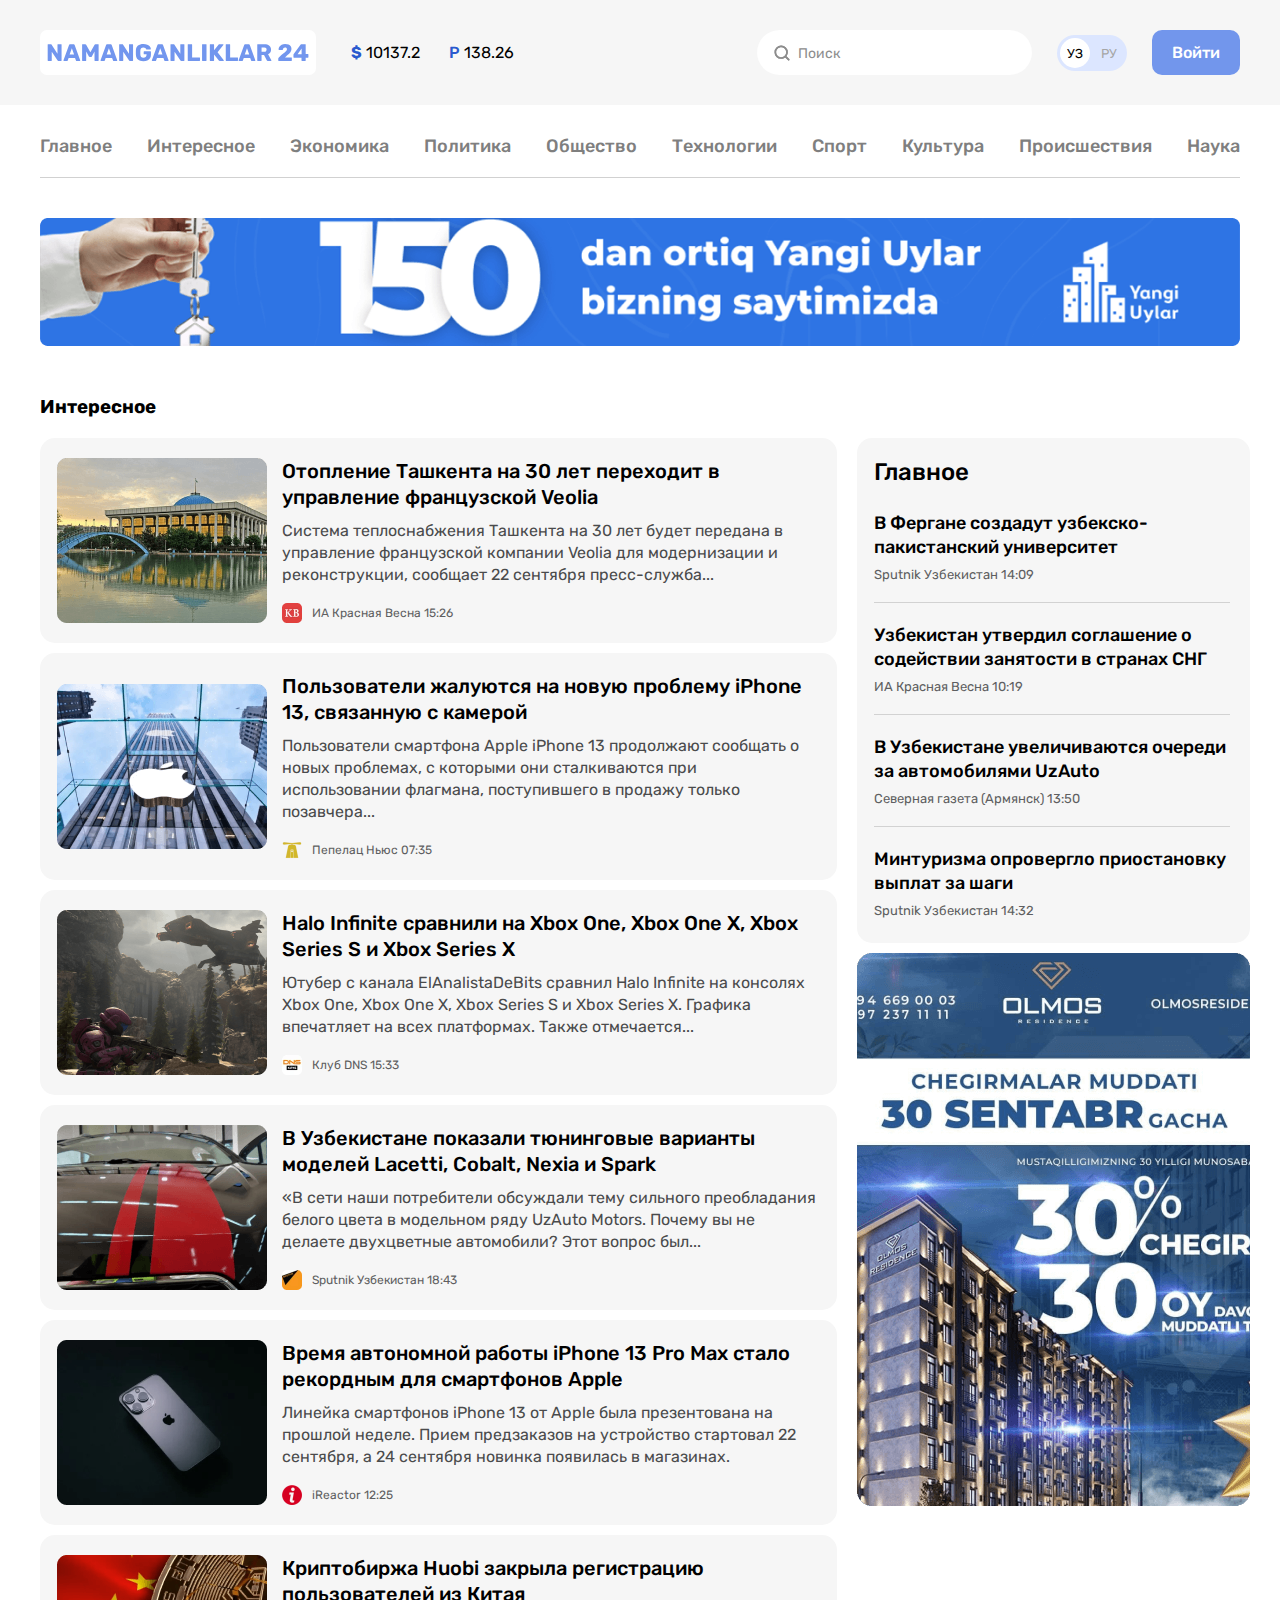
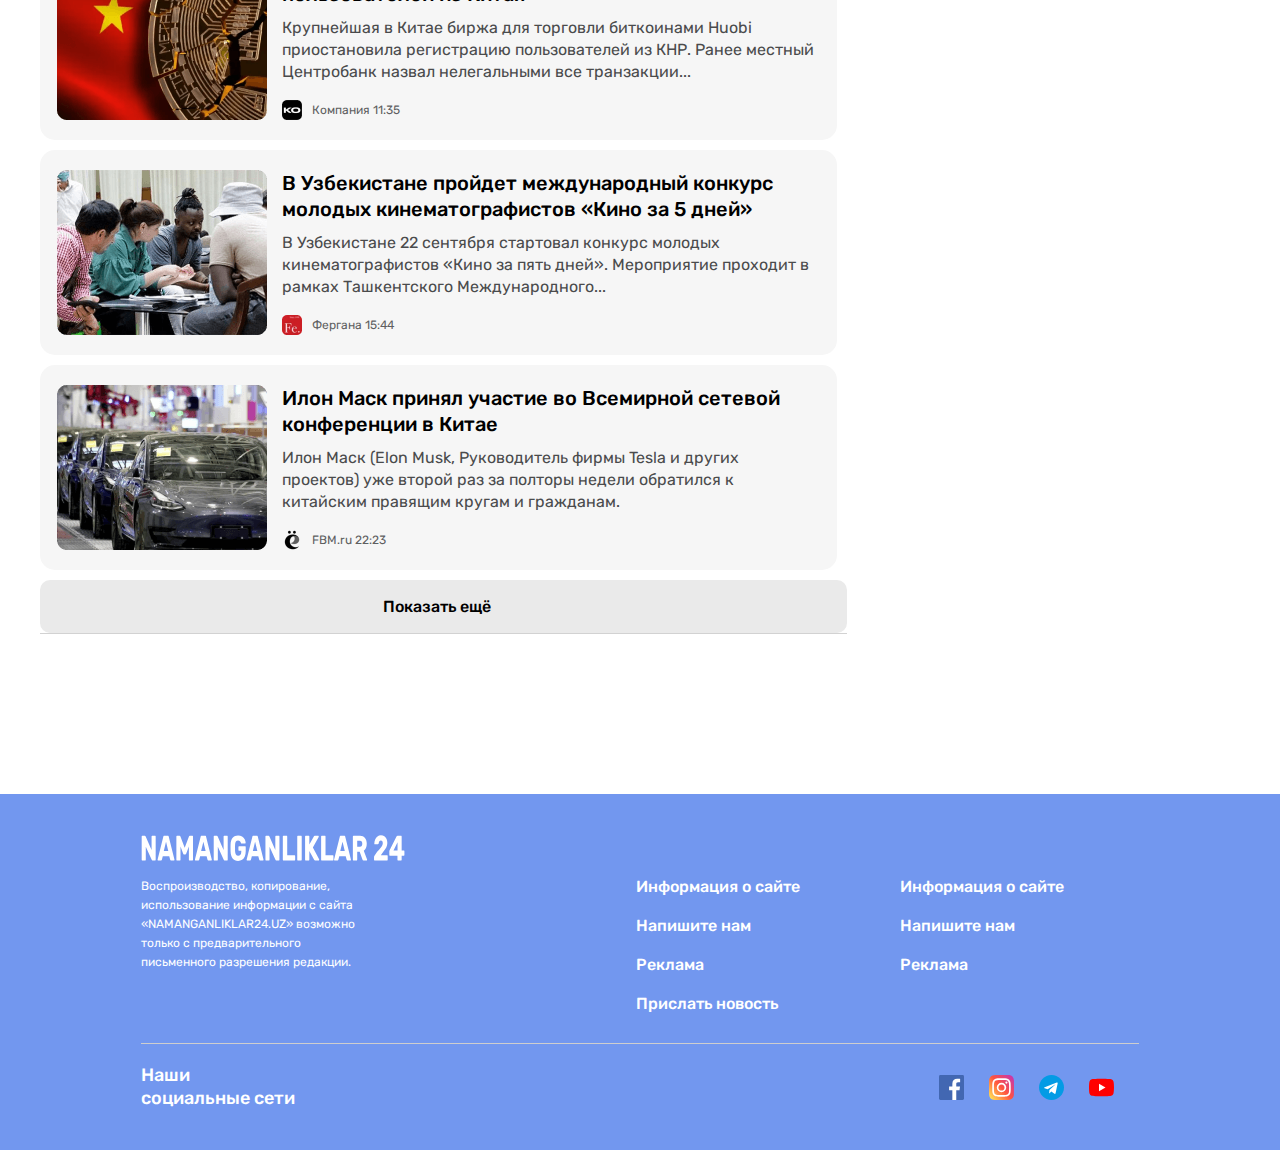
<file: interesnoy.html>
<!DOCTYPE html>
<html lang="ru">

<head>
  <meta charset="UTF-8">
  <meta name="viewport" content="width=device-width, initial-scale=1.0">
  <title>Namanganliklar 24</title>
  <link rel="stylesheet" href="./main.css">
</head>

<body>
  <!-- Site header begin -->
  <header class="site-header">
    <div class="site-header-start">
      <div class="container">
        <div class="site-header-inner">
          <div class="site-header-logo-wrapper flex-box">
            <a class="logo" href="./index.html">
              <img class="logo-img" src="./images/NAMANGANLIKLARlogo.svg" width="276" height="45"
                alt="NAMANGANLIKLAR 24 logo">
            </a>
            <div class="site-header-currency position-price">
              <ins class="site-header-price position-price"><mark class="site-header-currency-symbol">$</mark>
                10137.2</ins>
              <ins class="site-header-price"><mark class="site-header-currency-symbol-p">P</mark> 138.26</ins>
            </div>
          </div>
          <div class="site-header-search-wrapper flex-box">
            <div class="site-header-search">
              Поиск
            </div>
            <div class="sire-header-languages">
              <span class="sire-header-language-types sire-header-uz">УЗ</span>
              <span class="sire-header-language-types sire-header-ru">РУ</span>
            </div>
            <a class="site-header-login" href="#">Войти</a>
          </div>
        </div>
      </div>
    </div>
    <div class="site-header-end">
      <div class="container">
        <nav class="site-header-nav">
          <ul class="site-header-list flex-box">
            <li class="site-header-items">
              <a class="site-header-links" href="./index.html">Главное</a>
            </li>
            <li class="site-header-items">
              <a class="site-header-links" href="./interesnoy.html">Интересное</a>
            </li>
            <li class="site-header-items">
              <a class="site-header-links" href="#">Экономика</a>
            </li>
            <li class="site-header-items">
              <a class="site-header-links" href="#">Политика</a>
            </li>
            <li class="site-header-items">
              <a class="site-header-links" href="#">Общество</a>
            </li>
            <li class="site-header-items">
              <a class="site-header-links" href="#">Технологии</a>
            </li>
            <li class="site-header-items">
              <a class="site-header-links" href="#">Спорт</a>
            </li>
            <li class="site-header-items">
              <a class="site-header-links" href="#">Культура</a>
            </li>
            <li class="site-header-items">
              <a class="site-header-links" href="#">Происшествия</a>
            </li>
            <li class="site-header-items">
              <a class="site-header-links" href="#">Наука</a>
            </li>
          </ul>
        </nav>
      </div>
    </div>
  </header>
  <!-- Site header end -->
  <!-- Site main begin -->
  <main class="site-main">
    <aside class="site-aside">
      <div class="container">
        <a class="site-aside-link"
          href="https://yangiuylar.uz/?gad_source=1&gclid=Cj0KCQiA6vaqBhCbARIsACF9M6l-K66WkESYg8o_hvETyyQL11PJ3D7OXllPG0Dt9pIaKdZ5c6OR9h8aAn0MEALw_wcB"
          target="_blank">
          <img src="./images/optimizeaside.png" width="1200" height="128" alt="New houses">
        </a>
      </div>
    </aside>
    <section class="hero">
      <div class="container">
        <h1 class="visually-hidden">Last news in the world</h1>
        <h2 class="visually-hidden">Интересное site main</h2>
        <h3 class="hero-site">Интересное</h3>
        <div class="site-hero-wrapper">
          <div class="hero-site-wrapper">
            <ul class="hero-site-list-wrapper">
              <li class="hero-site-item-wrapper">
                <a class="hero-site-link" href="#">
                  <img class="site-item-img" width="210" height="165" src="./images/veolia.png"
                    alt="Отопление Ташкента на 30 лет переходит в управление французской Veolia">
                  <div class="site-item-wrapper">
                    <h3 class="site-item">
                      Отопление Ташкента на 30 лет переходит в управление французской Veolia
                    </h3>
                    <p class="site-description">
                      Система теплоснабжения Ташкента на 30 лет будет передана в управление французской компании Veolia
                      для
                      модернизации и реконструкции, сообщает 22 сентября пресс-служба...
                    </p>
                    <span class="item-title">
                      <img class="title-img" width="20" height="20" src="./images/kbicon.png" alt="KB icon">
                      <time datetime="2023-11-22 15:26">ИА Красная Весна 15:26</time>
                    </span>
                  </div>
                </a>
              </li>
              <li class="hero-site-item-wrapper">
                <a class="hero-site-link" href="#">
                  <img class="site-item-img" width="210" height="165" src="./images/iphone.png"
                    alt="Пользователи жалуются на новую проблему iPhone 13, связанную с камерой">
                  <div class="site-item-wrapper">
                    <h3 class="site-item">
                      Пользователи жалуются на новую проблему iPhone 13, связанную с камерой
                    </h3>
                    <p class="site-description">
                      Пользователи смартфона Apple iPhone 13 продолжают сообщать о новых проблемах, с которыми они
                      сталкиваются при использовании флагмана, поступившего в продажу только позавчера...
                    </p>
                    <span class="item-title">
                      <img class="title-img" width="20" height="20" src="./images/callicon.png" alt="Call icon">
                      <time datetime="2023-11-22 07:35">Пепелац Ньюс 07:35</time>
                    </span>
                  </div>
                </a>
              </li>
              <li class="hero-site-item-wrapper">
                <a class="hero-site-link" href="#">
                  <img class="site-item-img" width="210" height="165" src="./images/seriesx.png"
                    alt="Halo Infinite сравнили на Xbox One, Xbox One X, Xbox Series S и Xbox Series X">
                  <div class="site-item-wrapper">
                    <h3 class="site-item">
                      Halo Infinite сравнили на Xbox One, Xbox One X, Xbox Series S и Xbox Series X
                    </h3>
                    <p class="site-description">
                      Ютубер с канала ElAnalistaDeBits сравнил Halo Infinite на консолях Xbox One, Xbox One X, Xbox
                      Series
                      S
                      и
                      Xbox Series X. Графика впечатляет на всех платформах. Также отмечается...
                    </p>
                    <span class="item-title">
                      <img class="title-img" width="20" height="20" src="./images/dnsicon.png" alt="DNS icon">
                      <time datetime="2023-11-22 15:33">Клуб DNS 15:33</time>
                    </span>
                  </div>
                </a>
              </li>
              <li class="hero-site-item-wrapper">
                <a class="hero-site-link" href="#">
                  <img class="site-item-img" width="210" height="165" src="./images/spark.png"
                    alt="В Узбекистане показали тюнинговые варианты моделей Lacetti, Cobalt, Nexia и Spark">
                  <div class="site-item-wrapper">
                    <h3 class="site-item">
                      В Узбекистане показали тюнинговые варианты моделей Lacetti, Cobalt, Nexia и Spark
                    </h3>
                    <p class="site-description">
                      «В сети наши потребители обсуждали тему сильного преобладания белого цвета в модельном ряду UzAuto
                      Motors. Почему вы не делаете двухцветные автомобили? Этот вопрос был...
                    </p>
                    <span class="item-title">
                      <img class="title-img" width="20" height="20" src="./images/icon.png" alt="Icon">
                      <time datetime="2023-11-22 18:43">Sputnik Узбекистан 18:43</time>
                    </span>
                  </div>
                </a>
              </li>
              <li class="hero-site-item-wrapper">
                <a class="hero-site-link" href="#">
                  <img class="site-item-img" width="210" height="165" src="./images/apple.png"
                    alt="Время автономной работы iPhone 13 Pro Max стало рекордным для смартфонов Apple">
                  <div class="site-item-wrapper">
                    <h3 class="site-item">
                      Время автономной работы iPhone 13 Pro Max стало рекордным для смартфонов Apple
                    </h3>
                    <p class="site-description">
                      Линейка смартфонов iPhone 13 от Apple была презентована на прошлой неделе. Прием предзаказов на
                      устройство стартовал 22 сентября, а 24 сентября новинка появилась в магазинах.
                    </p>
                    <span class="item-title">
                      <img class="title-img" width="20" height="20" src="./images/iicon.png" alt="I icon">
                      <time datetime="2023-11-22 12:25">iReactor 12:25</time>
                    </span>
                  </div>
                </a>
              </li>
              <li class="hero-site-item-wrapper">
                <a class="hero-site-link" href="#">
                  <img class="site-item-img" width="210" height="165" src="./images/xitoy.png"
                    alt="Криптобиржа Huobi закрыла регистрацию пользователей из Китая">
                  <div class="site-item-wrapper">
                    <h3 class="site-item">
                      Криптобиржа Huobi закрыла регистрацию пользователей из Китая
                    </h3>
                    <p class="site-description">
                      Крупнейшая в Китае биржа для торговли биткоинами Huobi приостановила регистрацию пользователей из
                      КНР.
                      Ранее местный Центробанк назвал нелегальными все транзакции...
                    </p>
                    <span class="item-title">
                      <img class="title-img" width="20" height="20" src="./images/koicon.png" alt=" KO icon">
                      <time datetime="2023-11-22 11:35">Компания 11:35</time>
                    </span>
                  </div>
                </a>
              </li>
              <li class="hero-site-item-wrapper">
                <a class="hero-site-link" href="#">
                  <img class="site-item-img" width="210" height="165" src="./images/kino.png"
                    alt="В Узбекистане пройдет международный конкурс молодых кинематографистов «Кино за 5 дней»">
                  <div class="site-item-wrapper">
                    <h3 class="site-item">
                      В Узбекистане пройдет международный конкурс молодых кинематографистов «Кино за 5 дней»
                    </h3>
                    <p class="site-description">
                      В Узбекистане 22 сентября стартовал конкурс молодых кинематографистов «Кино за пять дней».
                      Мероприятие
                      проходит в рамках Ташкентского Международного...
                    </p>
                    <span class="item-title">
                      <img class="title-img" width="20" height="20" src="./images/feicon.png" alt="FE icon">
                      <time datetime="2023-11-22 15:44">Фергана 15:44</time>
                    </span>
                  </div>
                </a>
              </li>
              <li class="hero-site-item-wrapper">
                <a class="hero-site-link" href="./fbm.html">
                  <img class="site-item-img" width="210" height="165" src="./images/kitae.png"
                    alt="Илон Маск принял участие во Всемирной сетевой конференции в Китае">
                  <div class="site-item-wrapper">
                    <h3 class="site-item">
                      Илон Маск принял участие во Всемирной сетевой конференции в Китае
                    </h3>
                    <p class="site-description">
                      Илон Маск (Elon Musk, Руководитель фирмы Tesla и других проектов) уже второй раз за полторы недели
                      обратился к китайским правящим кругам и гражданам.
                    </p>
                    <span class="item-title">
                      <img class="title-img" width="20" height="20" src="./images/eicon.png" alt="E icon">
                      <time datetime="2023-11-22 22:23">FBM.ru 22:23</time>
                    </span>
                  </div>
                </a>
              </li>
            </ul>
            <span class="site-hero-continuation">Показать ещё</span>
          </div>
          <div class="site-hero-inner-wrapper">
            <div class="hero-site-inner-wrapper">
              <h3 class="site-inner">
                Главное
              </h3>
              <div class="site-inner-item-wrapper">
                <h4 class="site-inner-item">
                  В Фергане создадут узбекско-пакистанский университет
                </h4>
                <time class="site-inner-datatime" datetime="2023-11-22 14:09">Sputnik Узбекистан 14:09</time>
              </div>
              <div class="site-inner-item-wrapper">
                <h4 class="site-inner-item">
                  Узбекистан утвердил соглашение о содействии занятости в странах СНГ
                </h4>
                <time class="site-inner-datatime" datetime="2023-11-22 14:09">ИА Красная Весна 10:19</time>
              </div>
              <div class="site-inner-item-wrapper">
                <h4 class="site-inner-item">
                  В Узбекистане увеличиваются очереди за автомобилями UzAuto
                </h4>
                <time class="site-inner-datatime" datetime="2023-11-22 14:09">Северная газета (Армянск) 13:50</time>
              </div>
              <div class="site-inner-item-wrapper wrapper">
                <h4 class="site-inner-item">
                  Минтуризма опровергло приостановку выплат за шаги
                </h4>
                <time class="site-inner-datatime inner-datatime" datetime="2023-11-22 14:09">Sputnik Узбекистан 14:32</time>
              </div>
            </div>
            <aside class="site-inner-aside">
              <a class="site-inner-aside-link" href="https://domtut.uz/nedvizhimost/zhiloj-kompleks-olmos-residence"
                target="_blank">
                <img src="./images/olmos.png" width="393" height="553" alt="Olmos Residence">
              </a>
            </aside>
          </div>
        </div>
      </div>
    </section>
  </main>
  <!-- Site main end -->
  <!-- Site footer begin -->
  <footer class="site-footer">
    <div class="container">
      <div class="site-footer-wrapper-start">
        <div class="site-footer-wrapper">
          <img class="site-footer-img" src="./images/logo.svg" width="264" height="28" alt="NAMANGANLIKLAR 24 logo">
          <div class="footer-description-wrapper">
            <p class="site-footer-description">
              Воспроизводство, копирование, использование информации с сайта «NAMANGANLIKLAR24.UZ» возможно только с
              предварительного письменного разрешения редакции.
            </p>
          </div>
        </div>
        <div class="footer-list-wrapper">
          <ul class="site-footer-list footer-list">
            <li class="site-footer-item">
              <a class="site-footer-link" href="#">Информация о сайте</a>
            </li>
            <li class="site-footer-item">
              <a class="site-footer-link" href="#">Напишите нам</a>
            </li>
            <li class="site-footer-item">
              <a class="site-footer-link" href="#">Реклама</a>
            </li>
            <li class="site-footer-item">
              <a class="site-footer-link" href="#">Прислать новость</a>
            </li>
          </ul>
          <ul class="site-footer-list">
            <li class="site-footer-item">
              <a class="site-footer-link" href="#">Информация о сайте</a>
            </li>
            <li class="site-footer-item">
              <a class="site-footer-link" href="#">Напишите нам</a>
            </li>
            <li class="site-footer-item">
              <a class="site-footer-link" href="#">Реклама</a>
            </li>
          </ul>
        </div>
      </div>
      <div class="site-footer-wrapper-end">
        <span class="site-title">
          Наши социальные сети
        </span>
        <ul class="site-title-line">
          <li class="site-title-item">
            <a class="site-title-link"
              href="https://www.facebook.com/campaign/landing.php?campaign_id=11554070363&extra_1=s%7Cc%7C477437435741%7Ce%7Cfacebook%7C&placement=&creative=477437435741&keyword=facebook&partner_id=googlesem&extra_2=campaignid%3D11554070363%26adgroupid%3D112923417056%26matchtype%3De%26network%3Dg%26source%3Dnotmobile%26search_or_content%3Ds%26device%3Dc%26devicemodel%3D%26adposition%3D%26target%3D%26targetid%3Dkwd-541132862%26loc_physical_ms%3D1028523%26loc_interest_ms%3D%26feeditemid%3D%26param1%3D%26param2%3D&gclid=Cj0KCQiA6vaqBhCbARIsACF9M6nOyXIqr3RN1KxSSHKs4hI5fKLBteiJV0bnnWic4iJJ_VlGL-Ox4G4aAg68EALw_wcB"
              target="_blank">
              <img class="site-title-img" src="./images/facebook.svg" width="25" height="25" alt="Facebook">
            </a>
          </li>
          <li class="site-title-item">
            <a class="site-title-link" href="https://www.instagram.com/" target="_blank">
              <img class="site-title-img" src="./images/instagram.svg" width="25" height="25" alt="Instagram">
            </a>
          </li>
          <li class="site-title-item">
            <a class="site-title-link" href="https://web.telegram.org/a/" target="_blank">
              <img class="site-title-img" src="./images/telegram.svg" width="25" height="25" alt="Telegram">
            </a>
          </li>
          <li class="site-title-item">
            <a class="site-title-link" href="https://www.youtube.com/" target="_blank">
              <img class="site-title-img" src="./images/youtube.svg" width="25" height="25" alt="You Tube">
            </a>
          </li>
        </ul>
      </div>
    </div>
  </footer>
  <!-- Site footer end -->
</body>

</html>
</file>
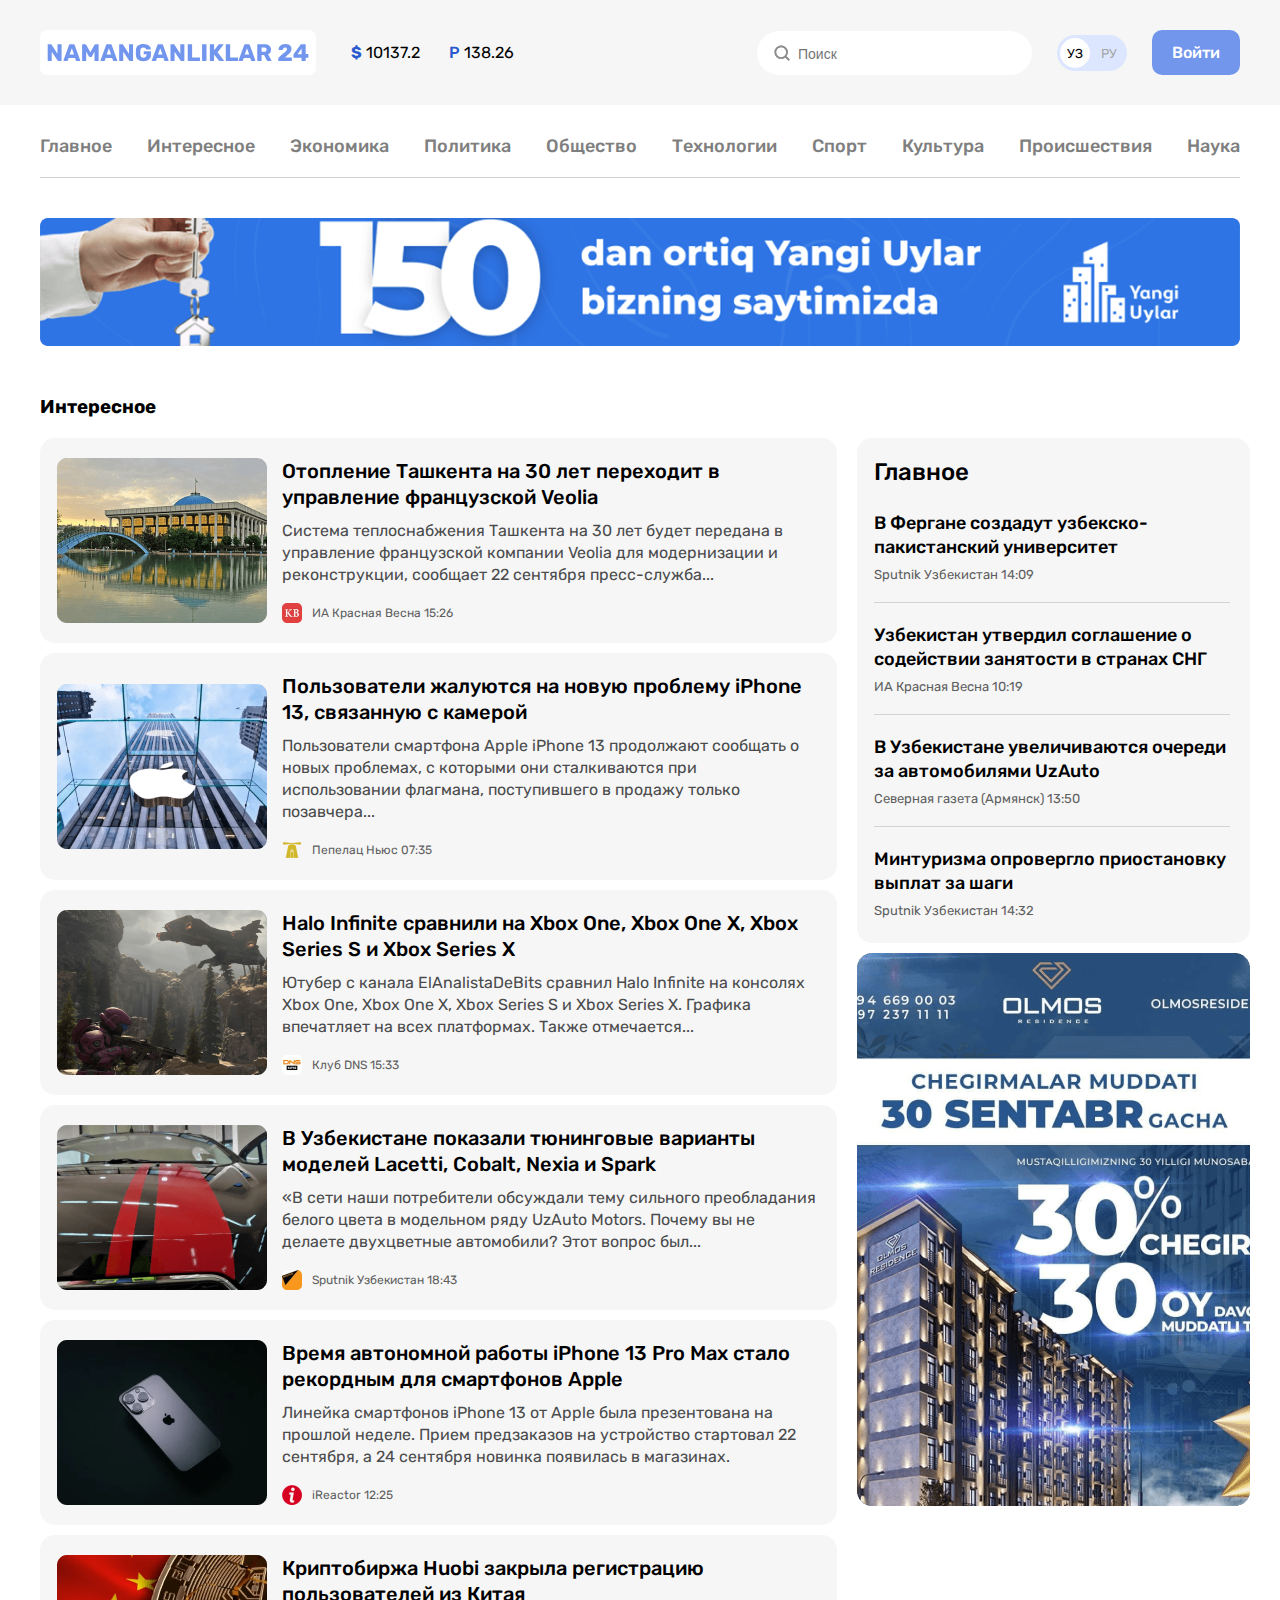
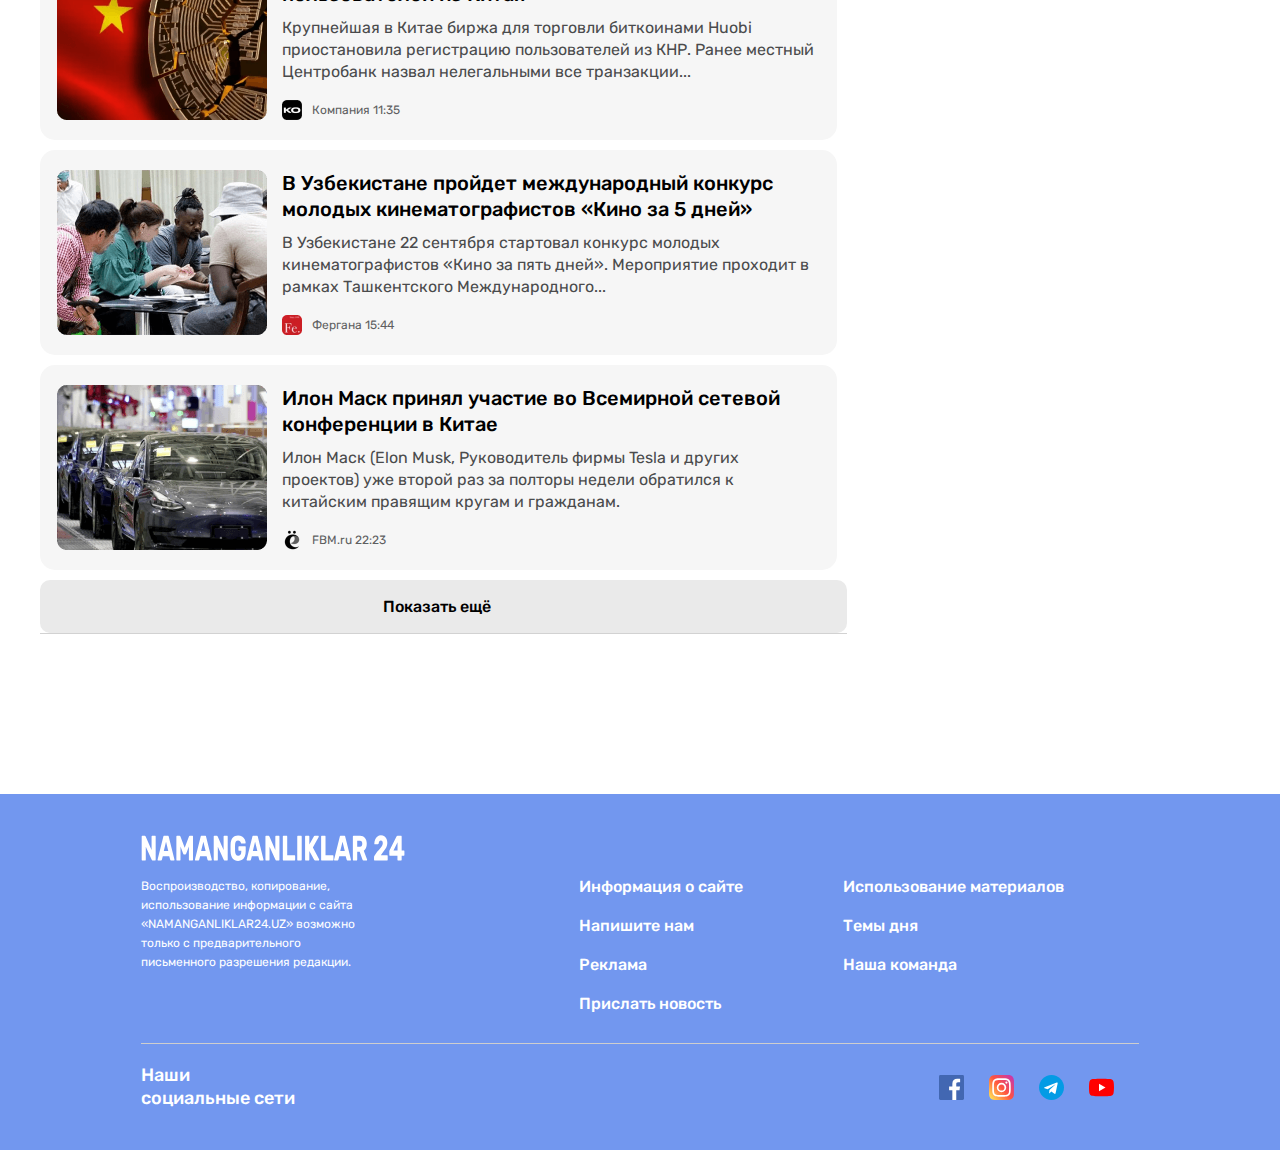
<file: interesting.html>
<!DOCTYPE html>
<html lang="ru">

<head>
  <meta charset="UTF-8">
  <meta name="viewport" content="width=device-width, initial-scale=1.0">
  <title>Namanganliklar 24</title>
  <link rel="stylesheet" href="./main.css">
</head>

<body>
  <!-- Site header begin -->
  <header class="site-header">
    <div class="site-header-start">
      <div class="container">
        <div class="site-header-inner">
          <div class="site-header-logo-wrapper flex-box">
            <a class="logo" href="./index.html">
              <img class="logo-img" src="./images/NAMANGANLIKLARlogo.svg" width="276" height="45"
                alt="NAMANGANLIKLAR 24 logo">
            </a>
            <div class="site-header-currency position-price">
              <ins class="site-header-price position-price"><mark class="site-header-currency-symbol">$</mark>
                10137.2</ins>
              <ins class="site-header-price"><mark class="site-header-currency-symbol-p">P</mark> 138.26</ins>
            </div>
          </div>
          <div class="site-header-search-wrapper flex-box">
            <form action="https://echo.htmlacademy.ru/" method="get" autocomplete="off">
              <input class="site-header-search" type="text" name="header_search" aria-label="Поиск" placeholder="Поиск">
            </form>
            <div class="sire-header-languages">
              <span class="sire-header-language-types sire-header-uz">УЗ</span>
              <span class="sire-header-language-types sire-header-ru">РУ</span>
            </div>
            <a class="site-header-login" href="#">Войти</a>
          </div>
        </div>
      </div>
    </div>
    <div class="site-header-end">
      <div class="container">
        <nav class="site-header-nav">
          <ul class="site-header-list flex-box">
            <li class="site-header-items">
              <a class="site-header-links" href="./index.html">Главное</a>
            </li>
            <li class="site-header-items">
              <a class="site-header-links" href="./interesting.html">Интересное</a>
            </li>
            <li class="site-header-items">
              <a class="site-header-links" href="#">Экономика</a>
            </li>
            <li class="site-header-items">
              <a class="site-header-links" href="#">Политика</a>
            </li>
            <li class="site-header-items">
              <a class="site-header-links" href="#">Общество</a>
            </li>
            <li class="site-header-items">
              <a class="site-header-links" href="./article.html">Технологии</a>
            </li>
            <li class="site-header-items">
              <a class="site-header-links" href="#">Спорт</a>
            </li>
            <li class="site-header-items">
              <a class="site-header-links" href="#">Культура</a>
            </li>
            <li class="site-header-items">
              <a class="site-header-links" href="#">Происшествия</a>
            </li>
            <li class="site-header-items">
              <a class="site-header-links" href="#">Наука</a>
            </li>
          </ul>
        </nav>
      </div>
    </div>
  </header>
  <!-- Site header end -->
  <!-- Site main begin -->
  <main class="site-main">
    <aside class="site-aside">
      <div class="container">
        <a class="site-aside-link"
          href="https://yangiuylar.uz/?gad_source=1&gclid=Cj0KCQiA6vaqBhCbARIsACF9M6l-K66WkESYg8o_hvETyyQL11PJ3D7OXllPG0Dt9pIaKdZ5c6OR9h8aAn0MEALw_wcB"
          target="_blank">
          <img src="./images/optimizeaside.png" width="1200" height="128" alt="New houses">
        </a>
      </div>
    </aside>
    <section class="hero">
      <div class="container">
        <h1 class="visually-hidden">Last news in the world</h1>
        <h2 class="visually-hidden">Интересное site main</h2>
        <h3 class="hero-site">Интересное</h3>
        <div class="site-hero-wrapper">
          <div class="hero-site-wrapper">
            <ul class="hero-site-list-wrapper">
              <li class="hero-site-item-wrapper">
                <a class="hero-site-link" href="#">
                  <img class="site-item-img" width="210" height="165" src="./images/veolia.png"
                    alt="Отопление Ташкента на 30 лет переходит в управление французской Veolia">
                  <div class="site-item-wrapper">
                    <h3 class="site-item">
                      Отопление Ташкента на 30 лет переходит в управление французской Veolia
                    </h3>
                    <p class="site-description">
                      Система теплоснабжения Ташкента на 30 лет будет передана в управление французской компании Veolia
                      для
                      модернизации и реконструкции, сообщает 22 сентября пресс-служба...
                    </p>
                    <time class="item-title item-title-kbm" datetime="2023-11-22 15:26">ИА Красная Весна 15:26</time>
                  </div>
                </a>
              </li>
              <li class="hero-site-item-wrapper">
                <a class="hero-site-link" href="#">
                  <img class="site-item-img" width="210" height="165" src="./images/iphone.png"
                    alt="Пользователи жалуются на новую проблему iPhone 13, связанную с камерой">
                  <div class="site-item-wrapper">
                    <h3 class="site-item">
                      Пользователи жалуются на новую проблему iPhone 13, связанную с камерой
                    </h3>
                    <p class="site-description">
                      Пользователи смартфона Apple iPhone 13 продолжают сообщать о новых проблемах, с которыми они
                      сталкиваются при использовании флагмана, поступившего в продажу только позавчера...
                    </p>
                    <time class="item-title item-title-call" datetime=" 2023-11-22 07:35">Пепелац Ньюс 07:35</time>
                  </div>
                </a>
              </li>
              <li class="hero-site-item-wrapper">
                <a class="hero-site-link" href="#">
                  <img class="site-item-img" width="210" height="165" src="./images/seriesx.png"
                    alt="Halo Infinite сравнили на Xbox One, Xbox One X, Xbox Series S и Xbox Series X">
                  <div class="site-item-wrapper">
                    <h3 class="site-item">
                      Halo Infinite сравнили на Xbox One, Xbox One X, Xbox Series S и Xbox Series X
                    </h3>
                    <p class="site-description">
                      Ютубер с канала ElAnalistaDeBits сравнил Halo Infinite на консолях Xbox One, Xbox One X, Xbox
                      Series
                      S
                      и
                      Xbox Series X. Графика впечатляет на всех платформах. Также отмечается...
                    </p>
                    <time class="item-title item-title-dns" datetime=" 2023-11-22 15:33">Клуб DNS 15:33</time>
                  </div>
                </a>
              </li>
              <li class="hero-site-item-wrapper">
                <a class="hero-site-link" href="#">
                  <img class="site-item-img" width="210" height="165" src="./images/spark.png"
                    alt="В Узбекистане показали тюнинговые варианты моделей Lacetti, Cobalt, Nexia и Spark">
                  <div class="site-item-wrapper">
                    <h3 class="site-item">
                      В Узбекистане показали тюнинговые варианты моделей Lacetti, Cobalt, Nexia и Spark
                    </h3>
                    <p class="site-description">
                      «В сети наши потребители обсуждали тему сильного преобладания белого цвета в модельном ряду UzAuto
                      Motors. Почему вы не делаете двухцветные автомобили? Этот вопрос был...
                    </p>
                    <time class="item-title item-title-icon" datetime="2023-11-22 18:43">Sputnik Узбекистан 18:43</time>
                  </div>
                </a>
              </li>
              <li class="hero-site-item-wrapper">
                <a class="hero-site-link" href="#">
                  <img class="site-item-img" width="210" height="165" src="./images/apple.png"
                    alt="Время автономной работы iPhone 13 Pro Max стало рекордным для смартфонов Apple">
                  <div class="site-item-wrapper">
                    <h3 class="site-item">
                      Время автономной работы iPhone 13 Pro Max стало рекордным для смартфонов Apple
                    </h3>
                    <p class="site-description">
                      Линейка смартфонов iPhone 13 от Apple была презентована на прошлой неделе. Прием предзаказов на
                      устройство стартовал 22 сентября, а 24 сентября новинка появилась в магазинах.
                    </p>
                    <time class="item-title item-title-i" datetime="2023-11-22 12:25">
                      iReactor 12:25
                    </time>
                  </div>
                </a>
              </li>
              <li class="hero-site-item-wrapper">
                <a class="hero-site-link" href="#">
                  <img class="site-item-img" width="210" height="165" src="./images/xitoy.png"
                    alt="Криптобиржа Huobi закрыла регистрацию пользователей из Китая">
                  <div class="site-item-wrapper">
                    <h3 class="site-item">
                      Криптобиржа Huobi закрыла регистрацию пользователей из Китая
                    </h3>
                    <p class="site-description">
                      Крупнейшая в Китае биржа для торговли биткоинами Huobi приостановила регистрацию пользователей из
                      КНР.
                      Ранее местный Центробанк назвал нелегальными все транзакции...
                    </p>
                    <time class="item-title item-title-ko" datetime="2023-11-22 11:35">
                      Компания 11:35
                    </time>
                  </div>
                </a>
              </li>
              <li class="hero-site-item-wrapper">
                <a class="hero-site-link" href="#">
                  <img class="site-item-img" width="210" height="165" src="./images/kino.png"
                    alt="В Узбекистане пройдет международный конкурс молодых кинематографистов «Кино за 5 дней»">
                  <div class="site-item-wrapper">
                    <h3 class="site-item">
                      В Узбекистане пройдет международный конкурс молодых кинематографистов «Кино за 5 дней»
                    </h3>
                    <p class="site-description">
                      В Узбекистане 22 сентября стартовал конкурс молодых кинематографистов «Кино за пять дней».
                      Мероприятие
                      проходит в рамках Ташкентского Международного...
                    </p>
                    <time class="item-title item-title-fe" datetime="2023-11-22 15:44">Фергана 15:44</time>
                  </div>
                </a>
              </li>
              <li class="hero-site-item-wrapper">
                <a class="hero-site-link" href="./article.html">
                  <img class="site-item-img" width="210" height="165" src="./images/kitae.png"
                    alt="Илон Маск принял участие во Всемирной сетевой конференции в Китае">
                  <div class="site-item-wrapper">
                    <h3 class="site-item">
                      Илон Маск принял участие во Всемирной сетевой конференции в Китае
                    </h3>
                    <p class="site-description">
                      Илон Маск (Elon Musk, Руководитель фирмы Tesla и других проектов) уже второй раз за полторы недели
                      обратился к китайским правящим кругам и гражданам.
                    </p>
                    <time class="item-title item-title-e" datetime="2023-11-22 22:23">FBM.ru 22:23</time>
                  </div>
                </a>
              </li>
            </ul>
            <a class="site-hero-continuation" href="#">Показать ещё</a>
          </div>
          <div class="site-hero-inner-wrapper">
            <div class="hero-site-inner-wrapper">
              <h3 class="site-inner">
                Главное
              </h3>
              <div class="site-inner-item-wrapper">
                <h4 class="site-inner-item">
                  В Фергане создадут узбекско-пакистанский университет
                </h4>
                <time class="site-inner-datatime" datetime="2023-11-22 14:09">Sputnik Узбекистан 14:09</time>
              </div>
              <div class="site-inner-item-wrapper">
                <h4 class="site-inner-item">
                  Узбекистан утвердил соглашение о содействии занятости в странах СНГ
                </h4>
                <time class="site-inner-datatime" datetime="2023-11-22 14:09">ИА Красная Весна 10:19</time>
              </div>
              <div class="site-inner-item-wrapper">
                <h4 class="site-inner-item">
                  В Узбекистане увеличиваются очереди за автомобилями UzAuto
                </h4>
                <time class="site-inner-datatime" datetime="2023-11-22 14:09">Северная газета (Армянск) 13:50</time>
              </div>
              <div class="site-inner-item-wrapper wrapper">
                <h4 class="site-inner-item">
                  Минтуризма опровергло приостановку выплат за шаги
                </h4>
                <time class="site-inner-datatime inner-datatime" datetime="2023-11-22 14:09">Sputnik Узбекистан
                  14:32</time>
              </div>
            </div>
            <aside class="site-inner-aside">
              <a class="site-inner-aside-link" href="https://domtut.uz/nedvizhimost/zhiloj-kompleks-olmos-residence"
                target="_blank">
                <img src="./images/olmos.png" width="393" height="553" alt="Olmos Residence">
              </a>
            </aside>
          </div>
        </div>
      </div>
    </section>
  </main>
  <!-- Site main end -->
  <!-- Site footer begin -->
  <footer class="site-footer">
    <div class="container">
      <div class="site-footer-wrapper-start">
        <div class="site-footer-wrapper">
          <img class="site-footer-img" src="./images/logo.svg" width="264" height="28" alt="NAMANGANLIKLAR 24 logo">
          <div class="footer-description-wrapper">
            <p class="site-footer-description">
              Воспроизводство, копирование, использование информации с сайта «NAMANGANLIKLAR24.UZ» возможно только с
              предварительного письменного разрешения редакции.
            </p>
          </div>
        </div>
        <div class="footer-list-wrapper">
          <ul class="site-footer-list footer-list">
            <li class="site-footer-item">
              <a class="site-footer-link" href="#">Информация о сайте</a>
            </li>
            <li class="site-footer-item">
              <a class="site-footer-link" href="./logen.html">Напишите нам</a>
            </li>
            <li class="site-footer-item">
              <a class="site-footer-link" href="#">Реклама</a>
            </li>
            <li class="site-footer-item">
              <a class="site-footer-link" href="#">Прислать новость</a>
            </li>
          </ul>
          <ul class="site-footer-list">
            <li class="site-footer-item">
              <a class="site-footer-link" href="#">Использование материалов</a>
            </li>
            <li class="site-footer-item">
              <a class="site-footer-link" href="#">Темы дня</a>
            </li>
            <li class="site-footer-item">
              <a class="site-footer-link" href="#">Наша команда</a>
            </li>
          </ul>
        </div>
      </div>
      <div class="site-footer-wrapper-end">
        <span class="site-title">
          Наши социальные сети
        </span>
        <ul class="site-title-line">
          <li class="site-title-item">
            <a class="site-title-link"
              href="https://www.facebook.com/campaign/landing.php?campaign_id=11554070363&extra_1=s%7Cc%7C477437435741%7Ce%7Cfacebook%7C&placement=&creative=477437435741&keyword=facebook&partner_id=googlesem&extra_2=campaignid%3D11554070363%26adgroupid%3D112923417056%26matchtype%3De%26network%3Dg%26source%3Dnotmobile%26search_or_content%3Ds%26device%3Dc%26devicemodel%3D%26adposition%3D%26target%3D%26targetid%3Dkwd-541132862%26loc_physical_ms%3D1028523%26loc_interest_ms%3D%26feeditemid%3D%26param1%3D%26param2%3D&gclid=Cj0KCQiA6vaqBhCbARIsACF9M6nOyXIqr3RN1KxSSHKs4hI5fKLBteiJV0bnnWic4iJJ_VlGL-Ox4G4aAg68EALw_wcB"
              target="_blank">
              <img class="site-title-img" src="./images/facebook.svg" width="25" height="25" alt="Facebook">
            </a>
          </li>
          <li class="site-title-item">
            <a class="site-title-link" href="https://www.instagram.com/" target="_blank">
              <img class="site-title-img" src="./images/instagram.svg" width="25" height="25" alt="Instagram">
            </a>
          </li>
          <li class="site-title-item">
            <a class="site-title-link" href="https://web.telegram.org/a/" target="_blank">
              <img class="site-title-img" src="./images/telegram.svg" width="25" height="25" alt="Telegram">
            </a>
          </li>
          <li class="site-title-item">
            <a class="site-title-link" href="https://www.youtube.com/" target="_blank">
              <img class="site-title-img" src="./images/youtube.svg" width="25" height="25" alt="You Tube">
            </a>
          </li>
        </ul>
      </div>
    </div>
  </footer>
  <!-- Site footer end -->
</body>

</html>
</file>
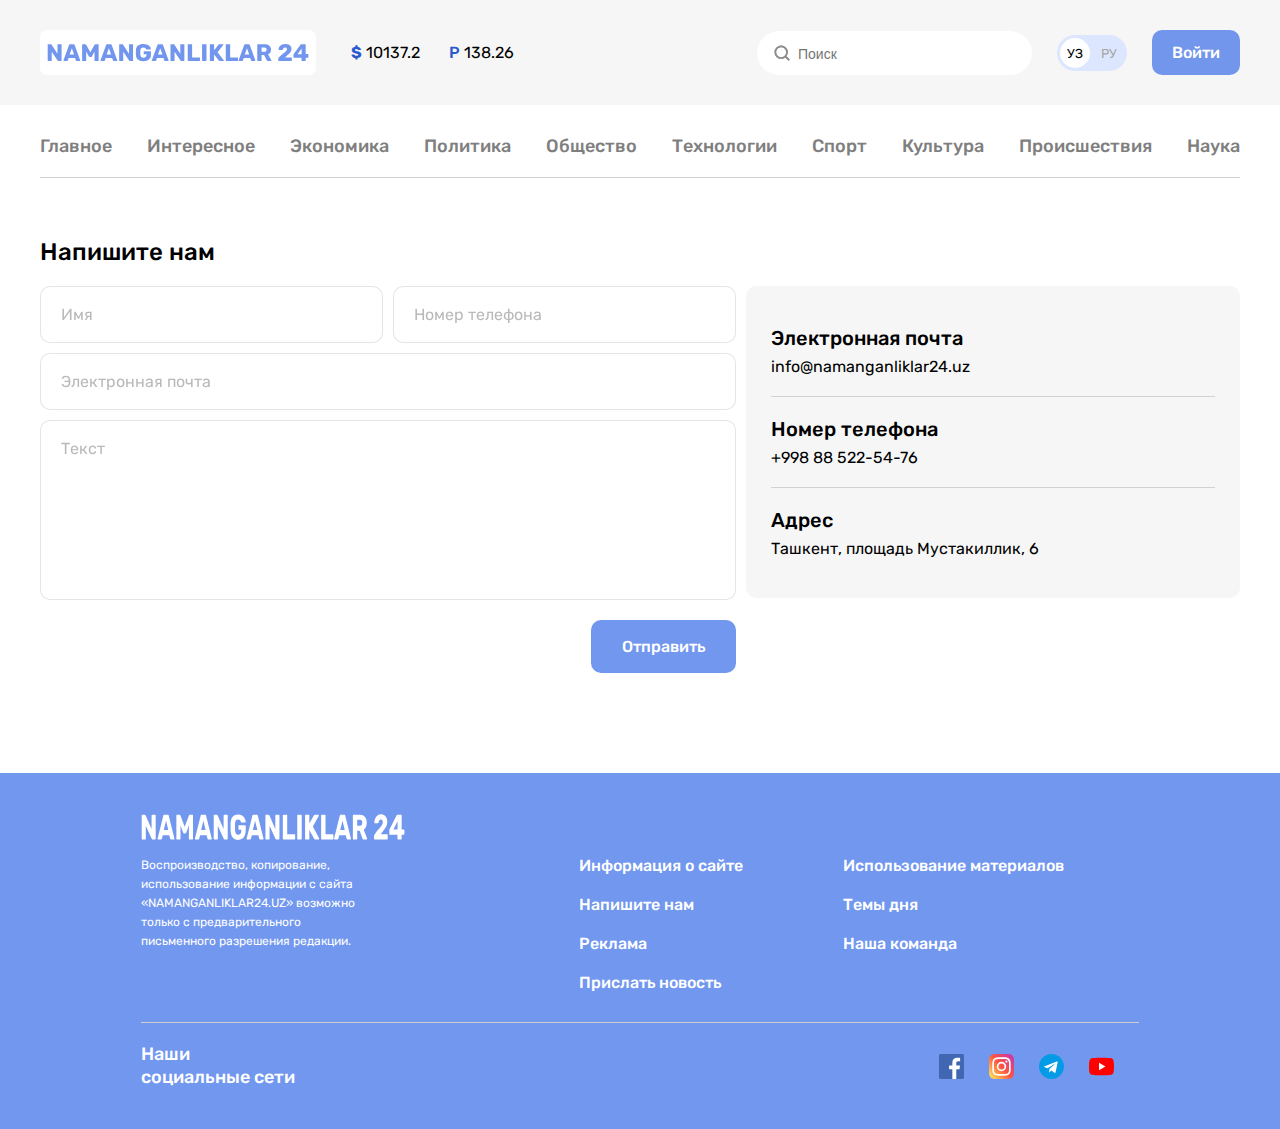
<file: logen.html>
<!DOCTYPE html>
<html lang="ru">

<head>
  <meta charset="UTF-8">
  <meta name="viewport" content="width=device-width, initial-scale=1.0">
  <title>Namanganliklar 24</title>
  <link rel="stylesheet" href="./main.css">
</head>

<body>
  <!-- Site header begin -->
  <header class="site-header">
    <div class="site-header-start">
      <div class="container">
        <div class="site-header-inner">
          <div class="site-header-logo-wrapper flex-box">
            <a class="logo" href="./index.html">
              <img class="logo-img" src="./images/NAMANGANLIKLARlogo.svg" width="276" height="45"
                alt="NAMANGANLIKLAR 24 logo">
            </a>
            <div class="site-header-currency position-price">
              <ins class="site-header-price position-price"><mark class="site-header-currency-symbol">$</mark>
                10137.2</ins>
              <ins class="site-header-price"><mark class="site-header-currency-symbol-p">P</mark> 138.26</ins>
            </div>
          </div>
          <div class="site-header-search-wrapper flex-box">
            <form action="https://echo.htmlacademy.ru/" method="get" autocomplete="off">
              <input class="site-header-search" type="text" name="header_search" aria-label="Поиск" placeholder="Поиск">
            </form>
            <div class="sire-header-languages">
              <span class="sire-header-language-types sire-header-uz">УЗ</span>
              <span class="sire-header-language-types sire-header-ru">РУ</span>
            </div>
            <a class="site-header-login" href="#">Войти</a>
          </div>
        </div>
      </div>
    </div>
    <div class="site-header-end">
      <div class="container">
        <nav class="site-header-nav">
          <ul class="site-header-list flex-box">
            <li class="site-header-items">
              <a class="site-header-links" href="./index.html">Главное</a>
            </li>
            <li class="site-header-items">
              <a class="site-header-links" href="./interesting.html">Интересное</a>
            </li>
            <li class="site-header-items">
              <a class="site-header-links" href="#">Экономика</a>
            </li>
            <li class="site-header-items">
              <a class="site-header-links" href="#">Политика</a>
            </li>
            <li class="site-header-items">
              <a class="site-header-links" href="#">Общество</a>
            </li>
            <li class="site-header-items">
              <a class="site-header-links" href="./article.html">Технологии</a>
            </li>
            <li class="site-header-items">
              <a class="site-header-links" href="#">Спорт</a>
            </li>
            <li class="site-header-items">
              <a class="site-header-links" href="#">Культура</a>
            </li>
            <li class="site-header-items">
              <a class="site-header-links" href="#">Происшествия</a>
            </li>
            <li class="site-header-items">
              <a class="site-header-links" href="#">Наука</a>
            </li>
          </ul>
        </nav>
      </div>
    </div>
  </header>
  <!-- Site header end -->
  <!-- Site main begin -->
  <main class="site-main">
    <section class="site-hero">
      <div class="container">
        <h1 class="hero-site-title">
          Напишите нам
        </h1>
        <div class="hero-title-wrapper">
          <form class="site-hero-title-wrapper" action="https://echo.htmlacademy.ru/" method="post" autocomplete="off">
            <div class="site-hero-item-wrapper">
              <input class="site-hero-form site-hero-input" type="text" name="user_name" aria-label="Имя"
                placeholder="Имя">
              <input class="site-hero-form site-hero-input" type="tel" name="user_surname" aria-label="Номер телефона"
                placeholder="Номер телефона">
            </div>
            <input class="site-hero-form site-input" type="email" name="user_email" aria-label="Электронная почта"
              placeholder="Электронная почта">
            <textarea class="site-hero-form site-hero-textarea" name="user_feedback" aria-label="Текст" placeholder="Текст"></textarea>
            <button class="site-hero-button" type="submit">Отправить</button>
          </form>
          <address class="site-hero-address">
            <ul class="site-address-list">
              <li class="site-address-item">
                <strong class="site-address-title">Электронная почта</strong>
                <a class="site-address-link" href="mailto:info@namanganliklar24.uz">
                  info@namanganliklar24.uz
                </a>
              </li>
              <li class="site-address-item">
                <strong class="site-address-title">Номер телефона</strong>
                <a class="site-address-link" href="tel:+998885225476">
                  +998 88 522-54-76
                </a>
              </li>
              <li class="site-address-item">
                <strong class="site-address-title">Адрес</strong>
                <a class="site-address-link" href="https://maps.app.goo.gl/AsYsvncyHdQwJ2367">
                  Ташкент, площадь Мустакиллик, 6
                </a>
              </li>
            </ul>
          </address>
        </div>
      </div>
    </section>
  </main>
  <!-- Site main end -->
  <!-- Site footer begin -->
  <footer class="site-footer">
    <div class="container">
      <div class="site-footer-wrapper-start">
        <div class="site-footer-wrapper">
          <img class="site-footer-img" src="./images/logo.svg" width="264" height="28" alt="NAMANGANLIKLAR 24 logo">
          <div class="footer-description-wrapper">
            <p class="site-footer-description">
              Воспроизводство, копирование, использование информации с сайта «NAMANGANLIKLAR24.UZ» возможно только с
              предварительного письменного разрешения редакции.
            </p>
          </div>
        </div>
        <div class="footer-list-wrapper">
          <ul class="site-footer-list footer-list">
            <li class="site-footer-item">
              <a class="site-footer-link" href="#">Информация о сайте</a>
            </li>
            <li class="site-footer-item">
              <a class="site-footer-link" href="./logen.html">Напишите нам</a>
            </li>
            <li class="site-footer-item">
              <a class="site-footer-link" href="#">Реклама</a>
            </li>
            <li class="site-footer-item">
              <a class="site-footer-link" href="#">Прислать новость</a>
            </li>
          </ul>
          <ul class="site-footer-list">
            <li class="site-footer-item">
              <a class="site-footer-link" href="#">Использование материалов</a>
            </li>
            <li class="site-footer-item">
              <a class="site-footer-link" href="#">Темы дня</a>
            </li>
            <li class="site-footer-item">
              <a class="site-footer-link" href="#">Наша команда</a>
            </li>
          </ul>
        </div>
      </div>
      <div class="site-footer-wrapper-end">
        <span class="site-title">
          Наши социальные сети
        </span>
        <ul class="site-title-line">
          <li class="site-title-item">
            <a class="site-title-link"
              href="https://www.facebook.com/campaign/landing.php?campaign_id=11554070363&extra_1=s%7Cc%7C477437435741%7Ce%7Cfacebook%7C&placement=&creative=477437435741&keyword=facebook&partner_id=googlesem&extra_2=campaignid%3D11554070363%26adgroupid%3D112923417056%26matchtype%3De%26network%3Dg%26source%3Dnotmobile%26search_or_content%3Ds%26device%3Dc%26devicemodel%3D%26adposition%3D%26target%3D%26targetid%3Dkwd-541132862%26loc_physical_ms%3D1028523%26loc_interest_ms%3D%26feeditemid%3D%26param1%3D%26param2%3D&gclid=Cj0KCQiA6vaqBhCbARIsACF9M6nOyXIqr3RN1KxSSHKs4hI5fKLBteiJV0bnnWic4iJJ_VlGL-Ox4G4aAg68EALw_wcB"
              target="_blank">
              <img class="site-title-img" src="./images/facebook.svg" width="25" height="25" alt="Facebook">
            </a>
          </li>
          <li class="site-title-item">
            <a class="site-title-link" href="https://www.instagram.com/" target="_blank">
              <img class="site-title-img" src="./images/instagram.svg" width="25" height="25" alt="Instagram">
            </a>
          </li>
          <li class="site-title-item">
            <a class="site-title-link" href="https://web.telegram.org/a/" target="_blank">
              <img class="site-title-img" src="./images/telegram.svg" width="25" height="25" alt="Telegram">
            </a>
          </li>
          <li class="site-title-item">
            <a class="site-title-link" href="https://www.youtube.com/" target="_blank">
              <img class="site-title-img" src="./images/youtube.svg" width="25" height="25" alt="You Tube">
            </a>
          </li>
        </ul>
      </div>
    </div>
  </footer>
  <!-- Site footer end -->
</body>

</html>
</file>
<file: main.css>
@font-face {
  font-family: "Rubik";
  font-display: swap;
  font-weight: 400;
  src: url("./fonts/rubikregular.woff2") format("woff2"),
    url("./fonts/rubikregular.woff") format("woff");
}

@font-face {
  font-family: "Rubik";
  font-display: swap;
  font-weight: 500;
  src: url("./fonts/rubikmedium.woff2") format("woff2"),
    url("./fonts/rubikmedium.woff") format("woff");
}

@font-face {
  font-family: "Rubik";
  font-display: swap;
  font-weight: 700;
  src: url("./fonts/rubikbold.woff2") format("woff2"),
    url("./fonts/rubikbold.woff") format("woff");
}

* {
  box-sizing: border-box;
}

body {
  margin: 0;
  font-family: "Rubik", "Arial", sans-serif;
  font-weight: 400;
}

img {
  display: block;
}

.container {
  width: 1240px;
  margin: 0 auto;
  padding: 0 20px;
}

.site-header {
  padding-bottom: 40px;
}

.site-header-start {
  padding-top: 30px;
  padding-bottom: 30px;
  background-color: #f6f6f6;
}

.site-header-inner {
  display: flex;
  justify-content: space-between;
}

.flex-box {
  display: flex;
  align-items: center;
}

.logo {
  display: block;
  margin-right: 35px;
}

.site-header-price {
  text-decoration: none;
}

.position-price {
  margin-right: 25px;
}

.site-header-currency-symbol {
  font-weight: 700;
  color: #2959ce;
  background-color: transparent;
}

.site-header-currency-symbol-p {
  font-size: 16px;
  font-weight: 500;
  color: #2959ce;
  background: transparent;
}

.site-header-search {
  width: 275px;
  margin-right: 25px;
  padding: 15px 41px 13px;
  font-size: 14px;
  font-weight: 400;
  border: none;
  color: #8d8d8d;
  border-radius: 60px;
  background: #fff;
  background-image: url(./images/search.svg);
  background-repeat: no-repeat;
  background-position: left 15px center
}

.sire-header-languages {
  display: flex;
  justify-content: space-between;
  align-items: center;
  width: 70px;
  margin-right: 25px;
  padding: 3px;
  font-size: 13px;
  font-weight: 400;
  color: #000;
  border-radius: 39px;
  background-color: #dce6ff;
}

.sire-header-language-types {
  width: 30px;
  padding: 8px 7px 7px;
  border-radius: 50%;
  background-color: #fff;
}

.sire-header-ru {
  font-size: 13px;
  font-weight: 400;
  color: #a6a6a6;
  background-color: transparent;
}

.site-header-login {
  display: inline-block;
  padding: 13px 20px;
  font-size: 16px;
  font-weight: 500;
  color: #fff;
  text-decoration: none;
  border-radius: 10px;
  background-color: #7296ec;
}

.site-header-end {
  padding-top: 30px;
}

.site-header-list {
  justify-content: space-between;
  margin-top: 0;
  margin-bottom: 0;
  padding-left: 0;
  padding-bottom: 20px;
  list-style-type: none;
  border-bottom: 1px solid #d1d1d1;
}

.site-header-links {
  font-size: 18px;
  font-weight: 500;
  color: #7f7f7f;
  text-align: center;
  text-decoration: none;
}

.site-main-hero {
  padding-top: 50px;
  padding-bottom: 60px;
}

.hero-list {
  display: flex;
  justify-content: space-between;
  flex-wrap: wrap;
  margin-top: 0;
  margin-bottom: 0;
  padding: 0;
  list-style-type: none;
}

.hero-items {
  width: 393px;
  padding: 20px 17px 15px;
  border-radius: 15px;
  background-color: #f6f6f6;
}

.items-hero {
  margin-bottom: 10px;
}

.site-hero-link {
  color: #000;
  text-decoration: none;
}

.hero-title {
  margin-top: 0;
  margin-bottom: 10px;
  font-weight: 500;
  line-height: 26px;
  font-size: 20px;
}

.hero-description {
  margin-top: 0;
  margin-bottom: 15px;
  color: #4A4B4C;
  line-height: 22px;
  font-size: 16px;
}

.hero-img {
  margin-bottom: 15px;
}

.section-wrapper {
  display: flex;
  justify-content: space-between;
  align-items: center;
  padding: 24px 129px 24px 120px;
  background-repeat: no-repeat;
  background-position-x: center;
  background-image: url(./images/aside.png);
}

.title-wrapper {
  width: 404px;
}

.section-title {
  margin-top: 0;
  margin-bottom: 0;
  font-size: 20px;
  font-weight: 500;
  line-height: 26px;
}

.section-link {
  display: inline-flex;
  padding: 13px 30px;
  font-size: 20px;
  font-weight: 500;
  color: #FFF;
  text-decoration: none;
  border-radius: 10px;
  background: #F78B3B;
}

.site-section {
  padding-top: 60px;
  padding-bottom: 100px;
}

.hero {
  padding-top: 50px;
  padding-bottom: 100px;
}

.site-hero-wrapper {
  display: flex;
  margin-bottom: 60px;
}

.hero-site {
  margin-top: 0;
  margin-bottom: 20px;
}

.visually-hidden {
  position: absolute;
  width: 1px;
  height: 1px;
  margin: -1px;
  padding: 0;
  overflow: hidden;
  border: 0;
  clip: rect(0 0 0 0)
}

.hero-site-list-wrapper {
  margin-top: 0;
  margin-bottom: 0;
  padding-left: 0;
  list-style-type: none;
}

.hero-site-link {
  display: flex;
  align-items: center;
  color: #000;
  text-decoration: none;
}

.hero-site-item-wrapper {
  margin-right: 10px;
  margin-bottom: 10px;
  padding: 20px 20px 20px 17px;
  border-radius: 15px;
  background-color: #f6f6f6;
}

.site-item-img {
  margin-right: 15px;
}

.site-item-wrapper {
  width: 535px;
}

.site-item {
  margin-top: 0px;
  margin-bottom: 10px;
  font-size: 20px;
  font-weight: 500;
  line-height: 26px;
}

.site-description {
  margin-top: 0;
  margin-bottom: 17px;
  font-size: 16px;
  line-height: 22px;
  color: #4a4b4c;
}

.title-img {
  margin-right: 10px;
}

.item-title {
  display: flex;
  align-items: center;
  font-size: 12px;
  color: #5e5f61;
}

.item-title-kbm::before {
  width: 20px;
  height: 20px;
  margin-right: 10px;
  content: "";
  background-image: url("./images/kbicon.png");
  background-repeat: no-repeat;
}

.item-title-gazet::before {
  width: 20px;
  height: 20px;
  margin-right: 10px;
  content: "";
  background-image: url("./images/gazeta.png");
  background-repeat: no-repeat;
}

.item-title-xateg::before {
  width: 20px;
  height: 20px;
  margin-right: 10px;
  content: "";
  background-image: url("./images/xaytek.png");
  background-repeat: no-repeat;
}

.item-title-digger::before {
  width: 20px;
  height: 20px;
  margin-right: 10px;
  content: "";
  background-image: url("./images/digger.png");
  background-repeat: no-repeat;
}

.item-title-lent::before {
  width: 20px;
  height: 20px;
  margin-right: 10px;
  content: "";
  background-image: url("./images/lenta.svg");
  background-repeat: no-repeat;
}

.item-title-tarants::before {
  width: 20px;
  height: 20px;
  margin-right: 10px;
  content: "";
  background-image: url("./images/tarantas.png");
  background-repeat: no-repeat;
}

.item-title-kb::before {
  width: 20px;
  height: 20px;
  margin-right: 10px;
  content: "";
  background-image: url("./images/kbicon.png");
  background-repeat: no-repeat;
}

.item-title-tass::before {
  width: 20px;
  height: 20px;
  margin-right: 10px;
  content: "";
  background-image: url("./images/tass.png");
  background-repeat: no-repeat;
}

.item-title-rbk::before {
  width: 20px;
  height: 20px;
  margin-right: 10px;
  content: "";
  background-image: url("./images/rbk.png");
  background-repeat: no-repeat;
}

.item-title-icon::before {
  width: 20px;
  height: 20px;
  margin-right: 10px;
  content: "";
  background-image: url("./images/icon.png");
  background-repeat: no-repeat;
}

.item-title-call::before {
  width: 20px;
  height: 20px;
  margin-right: 10px;
  content: "";
  background-image: url("./images/callicon.png");
  background-repeat: no-repeat;
}

.item-title-dns::before {
  width: 20px;
  height: 20px;
  margin-right: 10px;
  content: "";
  background-image: url("./images/dnsicon.png");
  background-repeat: no-repeat;
}

.item-title-i::before {
  width: 20px;
  height: 20px;
  margin-right: 10px;
  content: "";
  background-image: url("./images/iicon.png");
  background-repeat: no-repeat;
}

.item-title-ko::before {
  width: 20px;
  height: 20px;
  margin-right: 10px;
  content: "";
  background-image: url("./images/koicon.png");
  background-repeat: no-repeat;
}

.item-title-fe::before {
  width: 20px;
  height: 20px;
  margin-right: 10px;
  content: "";
  background-image: url("./images/feicon.png");
  background-repeat: no-repeat;
}

.item-title-e::before {
  width: 20px;
  height: 20px;
  margin-right: 10px;
  content: "";
  background-image: url("./images/eicon.png");
  background-repeat: no-repeat;
}

.item-title-fe::before {
  width: 20px;
  height: 20px;
  margin-right: 10px;
  content: "";
  background-image: url("./images/feicon.png");
  background-repeat: no-repeat;
}

.site-hero-continuation {
  display: block;
  color: #000;
  padding: 17px 343px;
  font-size: 16px;
  font-weight: 500;
  text-decoration: none;
  border-radius: 10px;
  background-color: #eaeaea;
}

.hero-site-inner-wrapper {
  margin-bottom: 10px;
  padding: 20px 20px 25px 17px;
  border-radius: 15px;
  background: #f6f6f6;
}

.site-inner {
  margin-top: 0;
  margin-bottom: 25px;
  font-size: 24px;
  font-weight: 500;
}


.site-inner-item {
  margin-top: 0;
  margin-bottom: 8px;
  font-size: 18px;
  font-weight: 500;
  line-height: 24px;
}

.site-inner-datatime {
  display: block;
  margin-bottom: 20px;
  color: #5E5F61;
  font-size: 13px;
}

.inner-datatime {
  margin-bottom: 0;
}

.site-inner-item-wrapper {
  margin-bottom: 20px;
  border-bottom: 1px solid #d2d2d2;
}

.wrapper {
  margin-bottom: 0;
  border-bottom: 0;
}

.site-footer {
  padding-top: 40px;
  padding-bottom: 40px;
  background-color: #7297ef;
}

.site-footer-wrapper-start {
  display: flex;
  justify-content: space-between;
  margin: 0 auto;
  width: 998px;
  border-bottom: 1px solid #cecece;
}

.site-footer-img {
  margin-bottom: 15px;
}

.footer-description-wrapper {
  width: 229px;
}

.site-footer-description {
  margin-top: 0;
  margin-bottom: 0;
  color: #fff;
  font-size: 12px;
  line-height: 19px;
}

.footer-list-wrapper {
  display: flex;
  margin-top: 43px;
  margin-right: 75px;
  margin-bottom: 30px;
}

.site-footer-list {
  margin-top: 0px;
  margin-bottom: 0px;
  padding-left: 0;
  list-style-type: none;
}

.site-footer-item:not(:last-child) {
  margin-bottom: 20px;
}

.footer-list {
  margin-right: 100px;
}

.site-footer-link {
  font-size: 16px;
  font-weight: 500;
  color: #fff;
  text-decoration: none;
}

.site-footer-wrapper-end {
  display: flex;
  justify-content: space-between;
  align-items: center;
  margin-top: 20px;
  margin-right: auto;
  margin-left: auto;
  width: 998px;
}

.site-title {
  width: 161px;
  color: #fff;
  font-size: 18px;
  font-weight: 500;
  line-height: 23px;
}

.site-title-line {
  display: flex;
  margin-top: 0;
  margin-bottom: 0;
  padding-left: 0;
  list-style-type: none;
}

.site-title-item {
  margin-right: 25px;
}

.site-title-link {
  text-decoration: none;
}

.hero-item-wrapper {
  display: flex;
  align-items: center;
  margin-bottom: 30px;
}

.hero-item-img {
  margin-right: 10px;
}

.hero-item-time {
  color: #5E5F61;
  font-size: 14px;
  font-weight: 400;
}

.title-hero {
  font-size: 26px;
  font-weight: 500;
  line-height: 36px;
}

.hero-site-wrapper {
  margin-right: 10px;
  border-bottom: 1px solid #d2d2d2;
}

.title-hero {
  margin-top: 0;
  margin-bottom: 20px;
}

.hero-title-img {
  margin-bottom: 25px;
}

.hero-item-title {
  display: flex;
  flex-wrap: wrap;
  row-gap: 25px;
  width: 797px;
  margin-bottom: 50px;
}

.site-hero-title {
  margin-top: 0;
  margin-bottom: 20px;
  font-size: 24px;
  font-weight: 500;
}

.title-description {
  margin-top: 0;
  margin-bottom: 0;
  font-size: 20px;
  font-weight: 400;
  line-height: 30px;
}

.hero-list-itms {
  display: flex;
  column-gap: 10px;
  margin-top: 0;
  margin-bottom: 0;
  padding-left: 0;
  list-style-type: none;
}

.hero-item {
  padding: 20px 18px 15px 17px;
  width: 393px;
  border-radius: 15px;
  background-color: #f6f6f6;
}

.hero-item:nth-child(2) {
  padding-right: 30px;
}

.hero-item:nth-child(3) {
  padding-right: 23px;
  padding-left: 16px;
}

.description {
  margin-bottom: 20px;
}

.site-hero {
  padding-top: 20px;
  padding-bottom: 100px;
}

.hero-site-title {
  margin-top: 0;
  margin-bottom: 20px;
  font-size: 24px;
  font-weight: 500;
}

.hero-title-wrapper {
  display: flex;
  justify-content: space-between;
}

.site-hero-title-wrapper {
  width: 696px;
}

.site-hero-form {
  font-family: Rubik;
  display: block;
  padding: 18px 20px;
  font-size: 16px;
  border-radius: 10px;
  border: 1px solid #0003;
  background-color: #fff;
  opacity: 0.5;
}

.site-hero-item-wrapper {
  display: flex;
  column-gap: 10px;
  margin-bottom: 10px;
}

.site-hero-input {
  width: 343px;
}

.site-input {
  width: 696px;
  margin-bottom: 10px;
}

.site-hero-textarea {
  width: 696px;
  height: 180px;
  margin-bottom: 20px;
  resize: none;
}

.site-hero-button {
  font-family: Rubik;
  display: block;
  width: 145px;
  margin-left: auto;
  padding: 17px 30px;
  color: #fff;
  font-size: 16px;
  font-weight: 500;
  border: none;
  border-radius: 10px;
  background-color: #7297ef;
}

.site-address-list {
  margin-top: 0;
  margin-bottom: 0;
  padding: 40px 25px;
  list-style-type: none;
  border-radius: 10px;
  background-color: #f6f6f6;
}

.site-address-item {
  width: 444px;
  margin-bottom: 20px;
  border-bottom: 1px solid #d2d2d2;
}

.site-address-item:last-child {
  margin-bottom: 0;
  border-bottom: none;
}

.site-address-item:last-child .site-address-link {
  margin-bottom: 0;
}

.site-address-title {
  display: block;
  margin-bottom: 7px;
  font-size: 20px;
  font-style: normal;
  font-weight: 500;
}

.site-address-link {
  display: block;
  margin-bottom: 20px;
  color: #000;
  font-size: 16px;
  font-style: normal;
  font-weight: 400;
  text-decoration: none;
}
</file>
